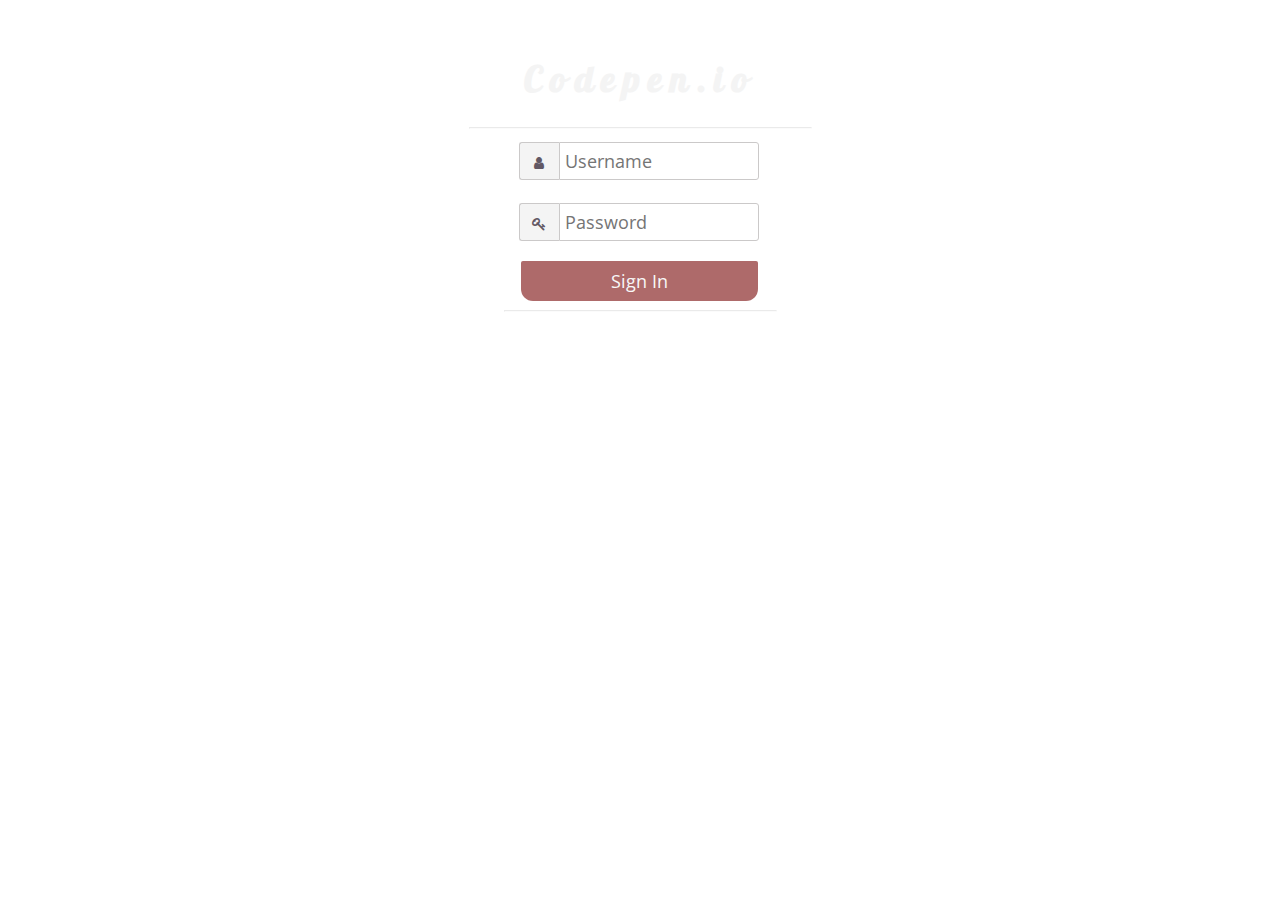
<file: login/index.html>
<!DOCTYPE html>
<html lang="en" >

<head>
  <meta charset="UTF-8">
  <title>Login form </title>
  
  
  <link rel='stylesheet' href='https://cdnjs.cloudflare.com/ajax/libs/animate.css/3.5.1/animate.min.css'>
<link rel='stylesheet' href='https://cdnjs.cloudflare.com/ajax/libs/font-awesome/4.6.3/css/font-awesome.css'>

      <link rel="stylesheet" href="css/style.css">

  
</head>

<body>

  
<div class="wrapper animated bounce">
  <h1>Codepen.io</h1>
  <hr>
  <form>
    <label id="icon" for="username"><i class="fa fa-user"></i></label>
    <input type="text" placeholder="Username" id="username">
    <label id="icon" for="password"><i class="fa fa-key"></i></label>
    <input type="password" placeholder="Password" id="password">
    <input type="submit" value="Sign In">
    <hr>
    <div class="crtacc"><a href="#">Create Account</a></div>
  </form>
</div>
  
  

    <script  src="js/index.js"></script>




</body>

</html>
</file>
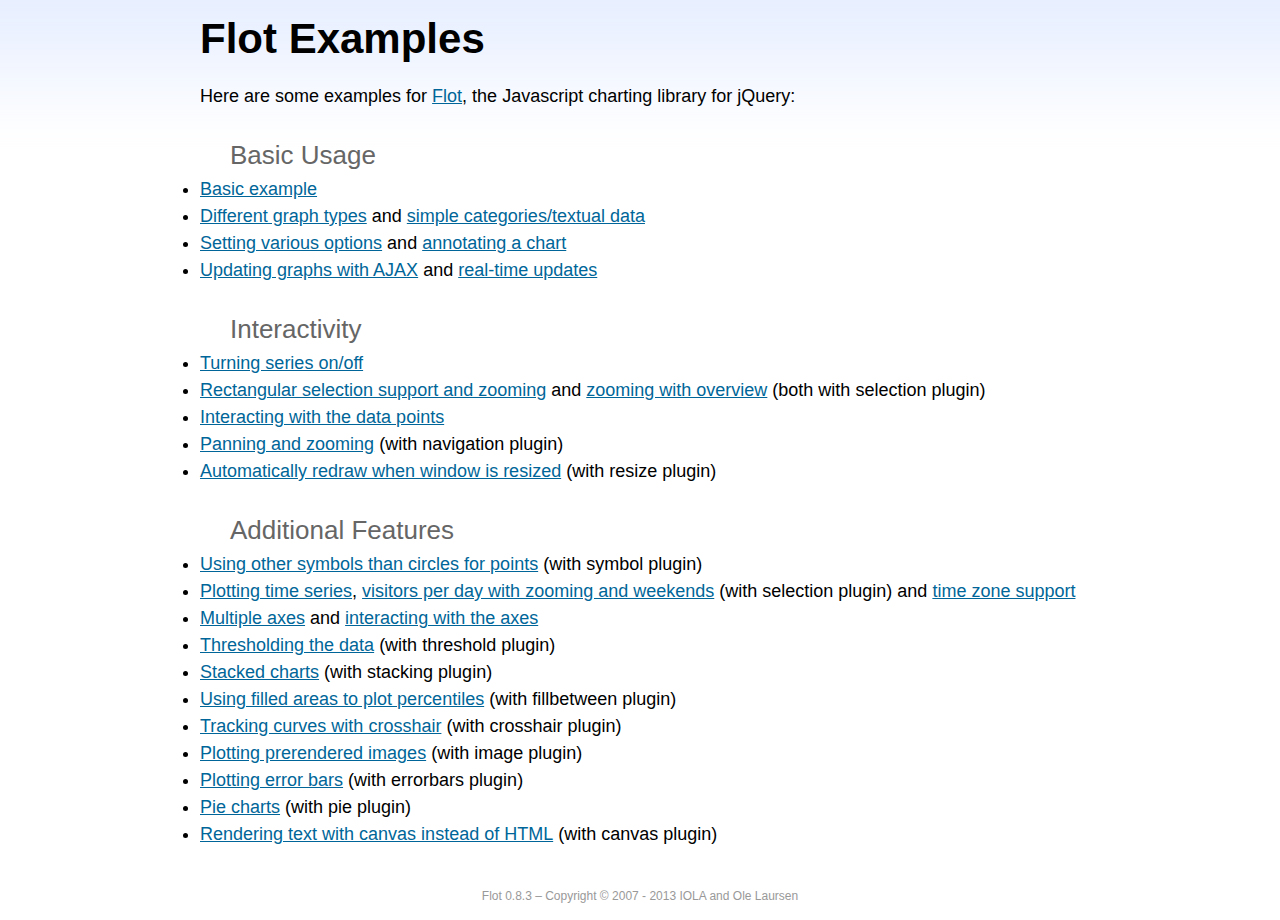
<file: assets/plugins/flot/examples/index.html>
<!DOCTYPE html PUBLIC "-//W3C//DTD HTML 4.01//EN" "http://www.w3.org/TR/html4/strict.dtd">
<html>
<head>
	<meta http-equiv="Content-Type" content="text/html; charset=utf-8">
	<title>Flot Examples</title>
	<link href="examples.css" rel="stylesheet" type="text/css">
	<style>

	h3 {
		margin-top: 30px;
		margin-bottom: 5px;
	}

	</style>
	<script language="javascript" type="text/javascript" src="../jquery.js"></script>
	<script language="javascript" type="text/javascript" src="../jquery.flot.js"></script>
	<script type="text/javascript">

	$(function() {

		// Add the Flot version string to the footer

		$("#footer").prepend("Flot " + $.plot.version + " &ndash; ");
	});

	</script>
</head>
<body>

	<div id="header">
		<h2>Flot Examples</h2>
	</div>

	<div id="content">

		<p>Here are some examples for <a href="http://www.flotcharts.org">Flot</a>, the Javascript charting library for jQuery:</p>

		<h3>Basic Usage</h3>

		<ul>
			<li><a href="basic-usage/index.html">Basic example</a></li>
			<li><a href="series-types/index.html">Different graph types</a> and <a href="categories/index.html">simple categories/textual data</a></li>
			<li><a href="basic-options/index.html">Setting various options</a> and <a href="annotating/index.html">annotating a chart</a></li>
			<li><a href="ajax/index.html">Updating graphs with AJAX</a> and <a href="realtime/index.html">real-time updates</a></li>
		</ul>

		<h3>Interactivity</h3>

		<ul>
			<li><a href="series-toggle/index.html">Turning series on/off</a></li>
			<li><a href="selection/index.html">Rectangular selection support and zooming</a> and <a href="zooming/index.html">zooming with overview</a> (both with selection plugin)</li>
			<li><a href="interacting/index.html">Interacting with the data points</a></li>
			<li><a href="navigate/index.html">Panning and zooming</a> (with navigation plugin)</li>
			<li><a href="resize/index.html">Automatically redraw when window is resized</a> (with resize plugin)</li>
		</ul>

		<h3>Additional Features</h3>

		<ul>
			<li><a href="symbols/index.html">Using other symbols than circles for points</a> (with symbol plugin)</li>
			<li><a href="axes-time/index.html">Plotting time series</a>, <a href="visitors/index.html">visitors per day with zooming and weekends</a> (with selection plugin) and <a href="axes-time-zones/index.html">time zone support</a></li>
			<li><a href="axes-multiple/index.html">Multiple axes</a> and <a href="axes-interacting/index.html">interacting with the axes</a></li>
			<li><a href="threshold/index.html">Thresholding the data</a> (with threshold plugin)</li>
			<li><a href="stacking/index.html">Stacked charts</a> (with stacking plugin)</li>
			<li><a href="percentiles/index.html">Using filled areas to plot percentiles</a> (with fillbetween plugin)</li>
			<li><a href="tracking/index.html">Tracking curves with crosshair</a> (with crosshair plugin)</li>
			<li><a href="image/index.html">Plotting prerendered images</a> (with image plugin)</li>
			<li><a href="series-errorbars/index.html">Plotting error bars</a> (with errorbars plugin)</li>
			<li><a href="series-pie/index.html">Pie charts</a> (with pie plugin)</li>
			<li><a href="canvas/index.html">Rendering text with canvas instead of HTML</a> (with canvas plugin)</li>
		</ul>

	</div>

	<div id="footer">
		Copyright &copy; 2007 - 2013 IOLA and Ole Laursen
	</div>

</body>
</html>
</file>
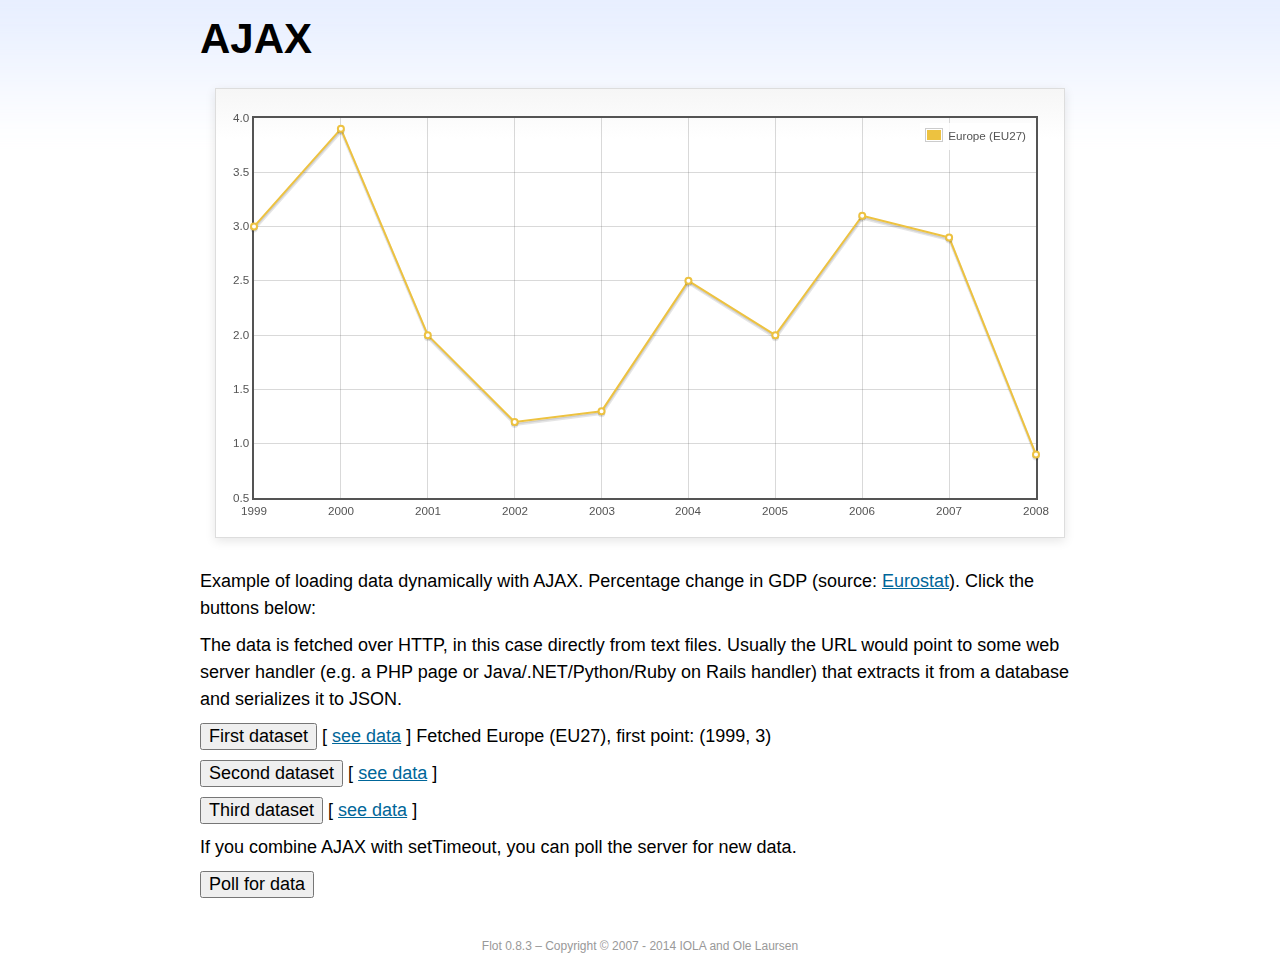
<file: assets/plugins/flot/examples/ajax/index.html>
<!DOCTYPE html PUBLIC "-//W3C//DTD HTML 4.01//EN" "http://www.w3.org/TR/html4/strict.dtd">
<html>
<head>
	<meta http-equiv="Content-Type" content="text/html; charset=utf-8">
	<title>Flot Examples: AJAX</title>
	<link href="../examples.css" rel="stylesheet" type="text/css">
	<!--[if lte IE 8]><script language="javascript" type="text/javascript" src="../../excanvas.min.js"></script><![endif]-->
	<script language="javascript" type="text/javascript" src="../../jquery.js"></script>
	<script language="javascript" type="text/javascript" src="../../jquery.flot.js"></script>
	<script type="text/javascript">

	$(function() {

		var options = {
			lines: {
				show: true
			},
			points: {
				show: true
			},
			xaxis: {
				tickDecimals: 0,
				tickSize: 1
			}
		};

		var data = [];

		$.plot("#placeholder", data, options);

		// Fetch one series, adding to what we already have

		var alreadyFetched = {};

		$("button.fetchSeries").click(function () {

			var button = $(this);

			// Find the URL in the link right next to us, then fetch the data

			var dataurl = button.siblings("a").attr("href");

			function onDataReceived(series) {

				// Extract the first coordinate pair; jQuery has parsed it, so
				// the data is now just an ordinary JavaScript object

				var firstcoordinate = "(" + series.data[0][0] + ", " + series.data[0][1] + ")";
				button.siblings("span").text("Fetched " + series.label + ", first point: " + firstcoordinate);

				// Push the new data onto our existing data array

				if (!alreadyFetched[series.label]) {
					alreadyFetched[series.label] = true;
					data.push(series);
				}

				$.plot("#placeholder", data, options);
			}

			$.ajax({
				url: dataurl,
				type: "GET",
				dataType: "json",
				success: onDataReceived
			});
		});

		// Initiate a recurring data update

		$("button.dataUpdate").click(function () {

			data = [];
			alreadyFetched = {};

			$.plot("#placeholder", data, options);

			var iteration = 0;

			function fetchData() {

				++iteration;

				function onDataReceived(series) {

					// Load all the data in one pass; if we only got partial
					// data we could merge it with what we already have.

					data = [ series ];
					$.plot("#placeholder", data, options);
				}

				// Normally we call the same URL - a script connected to a
				// database - but in this case we only have static example
				// files, so we need to modify the URL.

				$.ajax({
					url: "data-eu-gdp-growth-" + iteration + ".json",
					type: "GET",
					dataType: "json",
					success: onDataReceived
				});

				if (iteration < 5) {
					setTimeout(fetchData, 1000);
				} else {
					data = [];
					alreadyFetched = {};
				}
			}

			setTimeout(fetchData, 1000);
		});

		// Load the first series by default, so we don't have an empty plot

		$("button.fetchSeries:first").click();

		// Add the Flot version string to the footer

		$("#footer").prepend("Flot " + $.plot.version + " &ndash; ");
	});

	</script>
</head>
<body>

	<div id="header">
		<h2>AJAX</h2>
	</div>

	<div id="content">

		<div class="demo-container">
			<div id="placeholder" class="demo-placeholder"></div>
		</div>

		<p>Example of loading data dynamically with AJAX. Percentage change in GDP (source: <a href="http://epp.eurostat.ec.europa.eu/tgm/table.do?tab=table&init=1&plugin=1&language=en&pcode=tsieb020">Eurostat</a>). Click the buttons below:</p>

		<p>The data is fetched over HTTP, in this case directly from text files. Usually the URL would point to some web server handler (e.g. a PHP page or Java/.NET/Python/Ruby on Rails handler) that extracts it from a database and serializes it to JSON.</p>

		<p>
			<button class="fetchSeries">First dataset</button>
			[ <a href="data-eu-gdp-growth.json">see data</a> ]
			<span></span>
		</p>

		<p>
			<button class="fetchSeries">Second dataset</button>
			[ <a href="data-japan-gdp-growth.json">see data</a> ]
			<span></span>
		</p>

		<p>
			<button class="fetchSeries">Third dataset</button>
			[ <a href="data-usa-gdp-growth.json">see data</a> ]
			<span></span>
		</p>

		<p>If you combine AJAX with setTimeout, you can poll the server for new data.</p>

		<p>
			<button class="dataUpdate">Poll for data</button>
		</p>

	</div>

	<div id="footer">
		Copyright &copy; 2007 - 2014 IOLA and Ole Laursen
	</div>

</body>
</html>
</file>
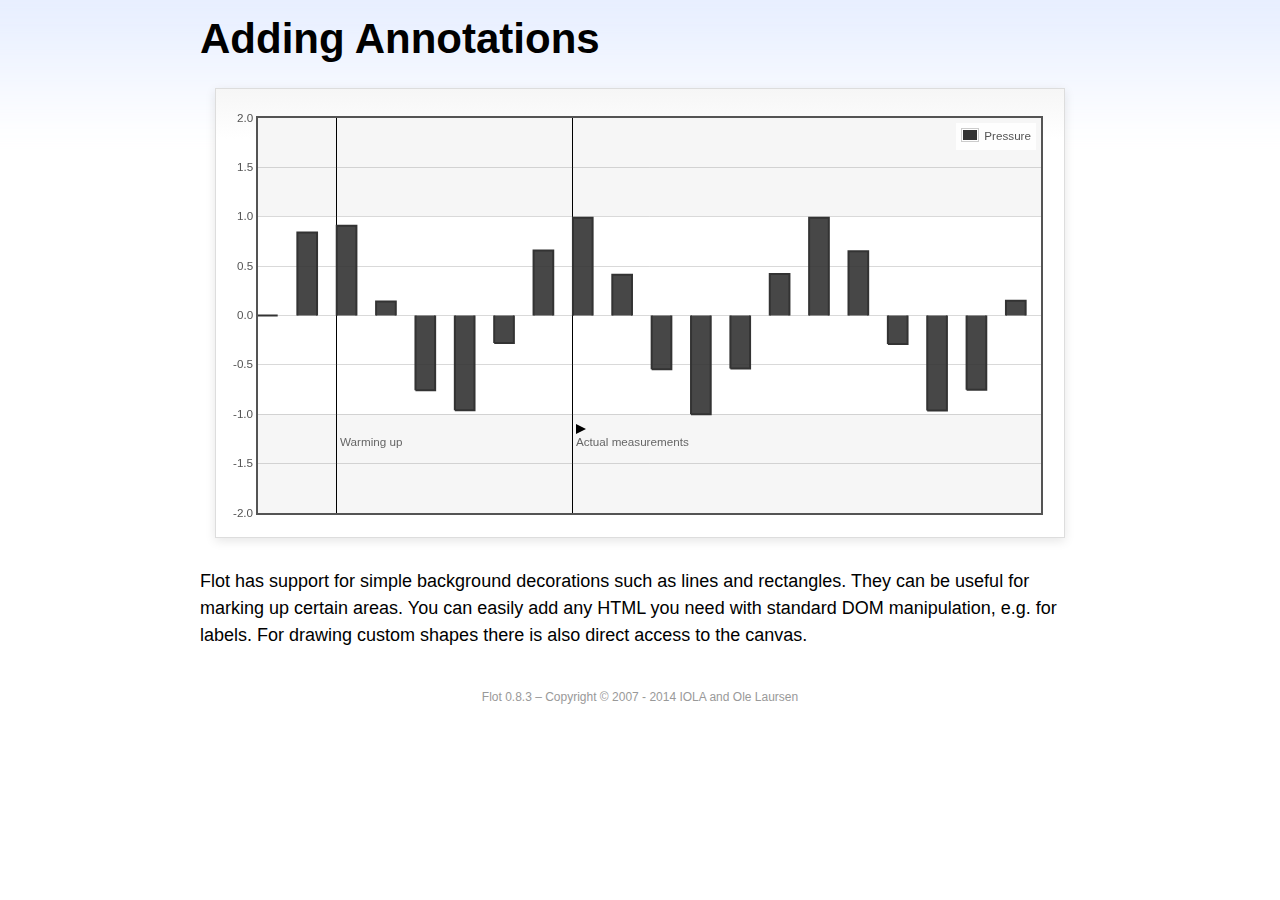
<file: assets/plugins/flot/examples/annotating/index.html>
<!DOCTYPE html PUBLIC "-//W3C//DTD HTML 4.01//EN" "http://www.w3.org/TR/html4/strict.dtd">
<html>
<head>
	<meta http-equiv="Content-Type" content="text/html; charset=utf-8">
	<title>Flot Examples: Adding Annotations</title>
	<link href="../examples.css" rel="stylesheet" type="text/css">
	<!--[if lte IE 8]><script language="javascript" type="text/javascript" src="../../excanvas.min.js"></script><![endif]-->
	<script language="javascript" type="text/javascript" src="../../jquery.js"></script>
	<script language="javascript" type="text/javascript" src="../../jquery.flot.js"></script>
	<script type="text/javascript">

	$(function() {

		var d1 = [];
		for (var i = 0; i < 20; ++i) {
			d1.push([i, Math.sin(i)]);
		}

		var data = [{ data: d1, label: "Pressure", color: "#333" }];

		var markings = [
			{ color: "#f6f6f6", yaxis: { from: 1 } },
			{ color: "#f6f6f6", yaxis: { to: -1 } },
			{ color: "#000", lineWidth: 1, xaxis: { from: 2, to: 2 } },
			{ color: "#000", lineWidth: 1, xaxis: { from: 8, to: 8 } }
		];

		var placeholder = $("#placeholder");

		var plot = $.plot(placeholder, data, {
			bars: { show: true, barWidth: 0.5, fill: 0.9 },
			xaxis: { ticks: [], autoscaleMargin: 0.02 },
			yaxis: { min: -2, max: 2 },
			grid: { markings: markings }
		});

		var o = plot.pointOffset({ x: 2, y: -1.2});

		// Append it to the placeholder that Flot already uses for positioning

		placeholder.append("<div style='position:absolute;left:" + (o.left + 4) + "px;top:" + o.top + "px;color:#666;font-size:smaller'>Warming up</div>");

		o = plot.pointOffset({ x: 8, y: -1.2});
		placeholder.append("<div style='position:absolute;left:" + (o.left + 4) + "px;top:" + o.top + "px;color:#666;font-size:smaller'>Actual measurements</div>");

		// Draw a little arrow on top of the last label to demonstrate canvas
		// drawing

		var ctx = plot.getCanvas().getContext("2d");
		ctx.beginPath();
		o.left += 4;
		ctx.moveTo(o.left, o.top);
		ctx.lineTo(o.left, o.top - 10);
		ctx.lineTo(o.left + 10, o.top - 5);
		ctx.lineTo(o.left, o.top);
		ctx.fillStyle = "#000";
		ctx.fill();

		// Add the Flot version string to the footer

		$("#footer").prepend("Flot " + $.plot.version + " &ndash; ");
	});

	</script>
</head>
<body>

	<div id="header">
		<h2>Adding Annotations</h2>
	</div>

	<div id="content">

		<div class="demo-container">
			<div id="placeholder" class="demo-placeholder"></div>
		</div>

		<p>Flot has support for simple background decorations such as lines and rectangles. They can be useful for marking up certain areas. You can easily add any HTML you need with standard DOM manipulation, e.g. for labels. For drawing custom shapes there is also direct access to the canvas.</p>

	</div>

	<div id="footer">
		Copyright &copy; 2007 - 2014 IOLA and Ole Laursen
	</div>

</body>
</html>
</file>
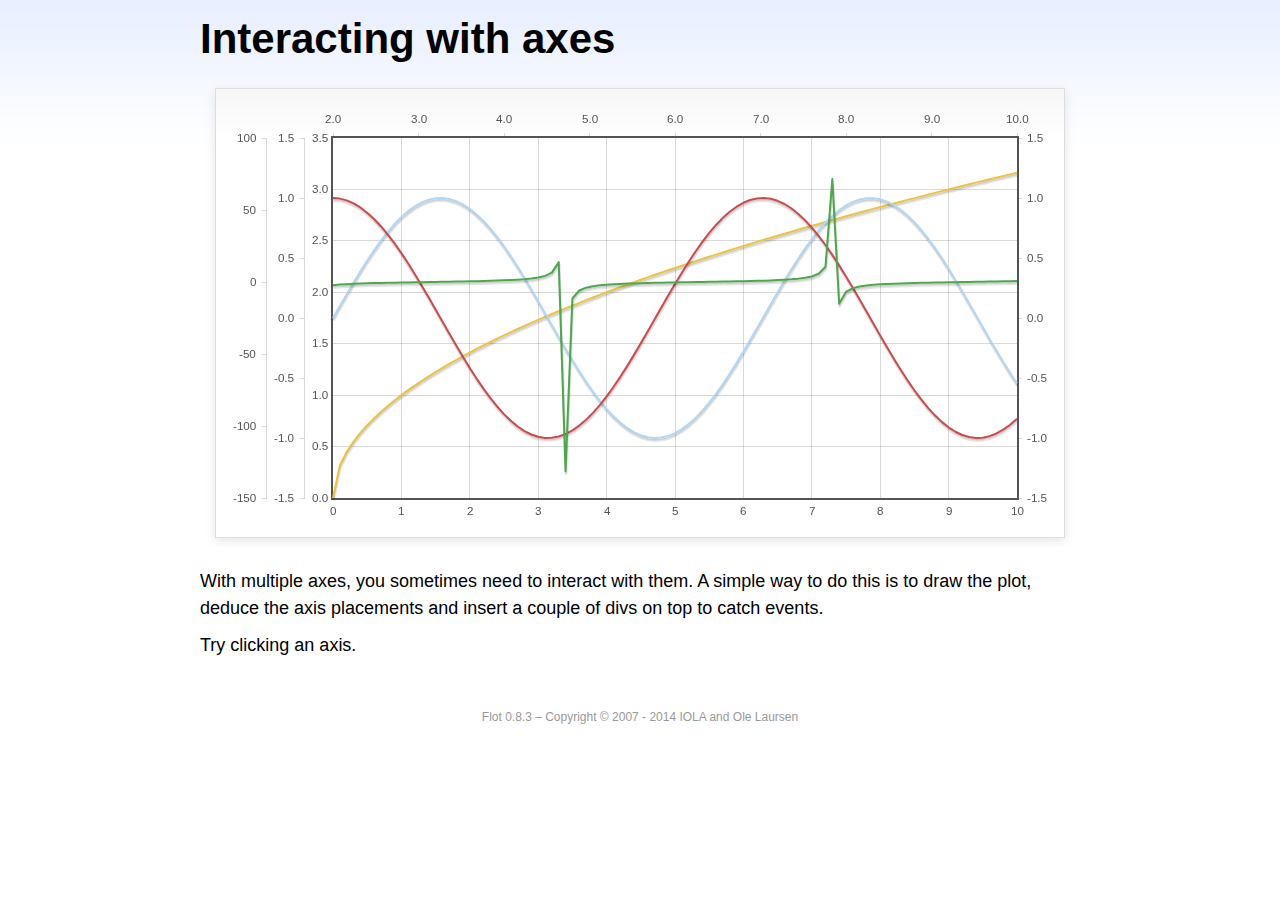
<file: assets/plugins/flot/examples/axes-interacting/index.html>
<!DOCTYPE html PUBLIC "-//W3C//DTD HTML 4.01//EN" "http://www.w3.org/TR/html4/strict.dtd">
<html>
<head>
	<meta http-equiv="Content-Type" content="text/html; charset=utf-8">
	<title>Flot Examples: Interacting with axes</title>
	<link href="../examples.css" rel="stylesheet" type="text/css">
	<!--[if lte IE 8]><script language="javascript" type="text/javascript" src="../../excanvas.min.js"></script><![endif]-->
	<script language="javascript" type="text/javascript" src="../../jquery.js"></script>
	<script language="javascript" type="text/javascript" src="../../jquery.flot.js"></script>
	<script type="text/javascript">

	$(function() {

		function generate(start, end, fn) {
			var res = [];
			for (var i = 0; i <= 100; ++i) {
				var x = start + i / 100 * (end - start);
				res.push([x, fn(x)]);
			}
			return res;
		}

		var data = [
			{ data: generate(0, 10, function (x) { return Math.sqrt(x);}), xaxis: 1, yaxis:1 },
			{ data: generate(0, 10, function (x) { return Math.sin(x);}), xaxis: 1, yaxis:2 },
			{ data: generate(0, 10, function (x) { return Math.cos(x);}), xaxis: 1, yaxis:3 },
			{ data: generate(2, 10, function (x) { return Math.tan(x);}), xaxis: 2, yaxis: 4 }
		];

		var plot = $.plot("#placeholder", data, {
			xaxes: [
				{ position: 'bottom' },
				{ position: 'top'}
			],
			yaxes: [
				{ position: 'left' },
				{ position: 'left' },
				{ position: 'right' },
				{ position: 'left' }
			]
		});

		// Create a div for each axis

		$.each(plot.getAxes(), function (i, axis) {
			if (!axis.show)
				return;

			var box = axis.box;

			$("<div class='axisTarget' style='position:absolute; left:" + box.left + "px; top:" + box.top + "px; width:" + box.width +  "px; height:" + box.height + "px'></div>")
				.data("axis.direction", axis.direction)
				.data("axis.n", axis.n)
				.css({ backgroundColor: "#f00", opacity: 0, cursor: "pointer" })
				.appendTo(plot.getPlaceholder())
				.hover(
					function () { $(this).css({ opacity: 0.10 }) },
					function () { $(this).css({ opacity: 0 }) }
				)
				.click(function () {
					$("#click").text("You clicked the " + axis.direction + axis.n + "axis!")
				});
		});

		// Add the Flot version string to the footer

		$("#footer").prepend("Flot " + $.plot.version + " &ndash; ");
	});

	</script>
</head>
<body>

	<div id="header">
		<h2>Interacting with axes</h2>
	</div>

	<div id="content">

		<div class="demo-container">
			<div id="placeholder" class="demo-placeholder"></div>
		</div>

		<p>With multiple axes, you sometimes need to interact with them. A simple way to do this is to draw the plot, deduce the axis placements and insert a couple of divs on top to catch events.</p>

		<p>Try clicking an axis.</p>

		<p id="click"></p>

	</div>

	<div id="footer">
		Copyright &copy; 2007 - 2014 IOLA and Ole Laursen
	</div>

</body>
</html>
</file>
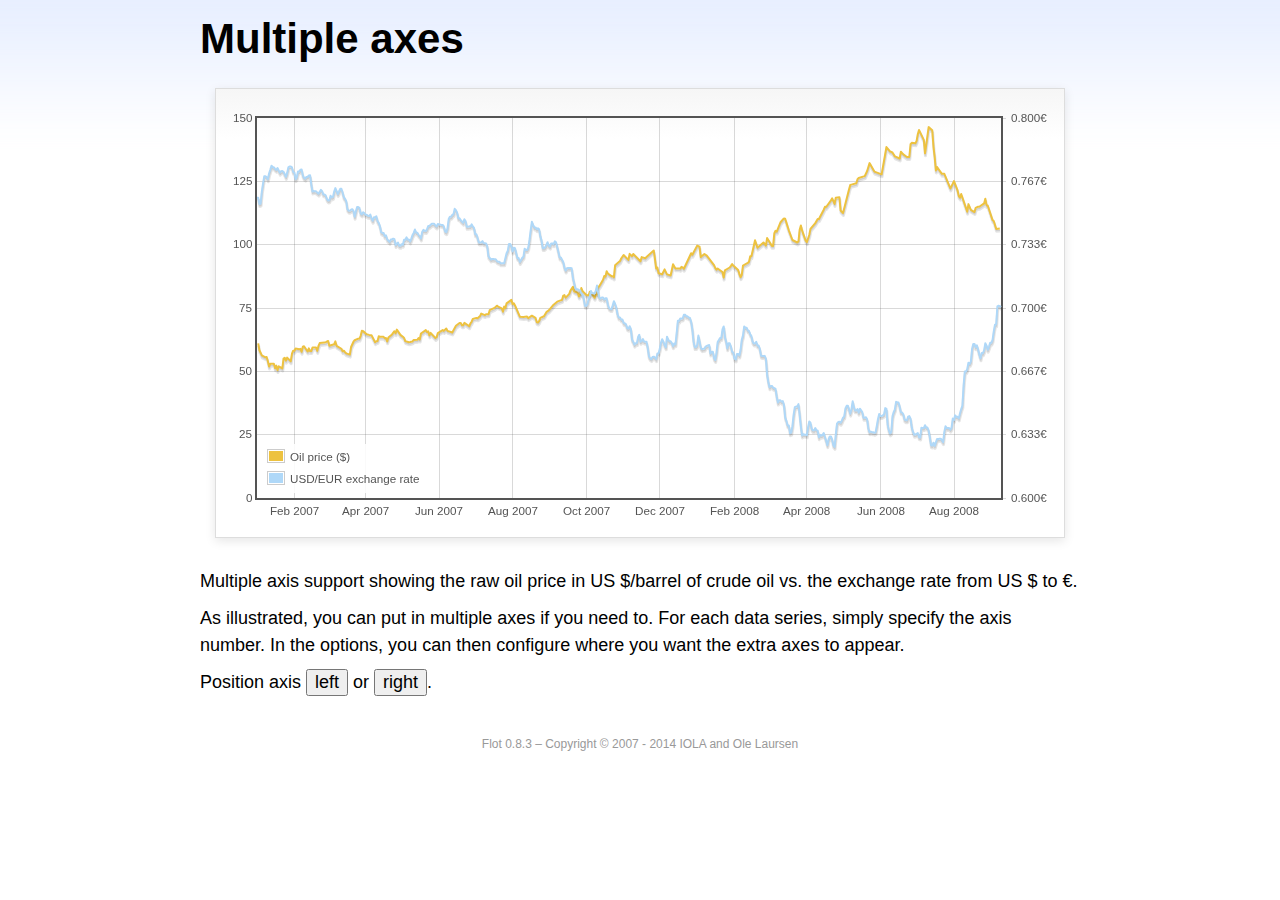
<file: assets/plugins/flot/examples/axes-multiple/index.html>
<!DOCTYPE html PUBLIC "-//W3C//DTD HTML 4.01//EN" "http://www.w3.org/TR/html4/strict.dtd">
<html>
<head>
	<meta http-equiv="Content-Type" content="text/html; charset=utf-8">
	<title>Flot Examples: Multiple Axes</title>
	<link href="../examples.css" rel="stylesheet" type="text/css">
	<!--[if lte IE 8]><script language="javascript" type="text/javascript" src="../../excanvas.min.js"></script><![endif]-->
	<script language="javascript" type="text/javascript" src="../../jquery.js"></script>
	<script language="javascript" type="text/javascript" src="../../jquery.flot.js"></script>
	<script language="javascript" type="text/javascript" src="../../jquery.flot.time.js"></script>
	<script type="text/javascript">

	$(function() {

		var oilprices = [[1167692400000,61.05], [1167778800000,58.32], [1167865200000,57.35], [1167951600000,56.31], [1168210800000,55.55], [1168297200000,55.64], [1168383600000,54.02], [1168470000000,51.88], [1168556400000,52.99], [1168815600000,52.99], [1168902000000,51.21], [1168988400000,52.24], [1169074800000,50.48], [1169161200000,51.99], [1169420400000,51.13], [1169506800000,55.04], [1169593200000,55.37], [1169679600000,54.23], [1169766000000,55.42], [1170025200000,54.01], [1170111600000,56.97], [1170198000000,58.14], [1170284400000,58.14], [1170370800000,59.02], [1170630000000,58.74], [1170716400000,58.88], [1170802800000,57.71], [1170889200000,59.71], [1170975600000,59.89], [1171234800000,57.81], [1171321200000,59.06], [1171407600000,58.00], [1171494000000,57.99], [1171580400000,59.39], [1171839600000,59.39], [1171926000000,58.07], [1172012400000,60.07], [1172098800000,61.14], [1172444400000,61.39], [1172530800000,61.46], [1172617200000,61.79], [1172703600000,62.00], [1172790000000,60.07], [1173135600000,60.69], [1173222000000,61.82], [1173308400000,60.05], [1173654000000,58.91], [1173740400000,57.93], [1173826800000,58.16], [1173913200000,57.55], [1173999600000,57.11], [1174258800000,56.59], [1174345200000,59.61], [1174518000000,61.69], [1174604400000,62.28], [1174860000000,62.91], [1174946400000,62.93], [1175032800000,64.03], [1175119200000,66.03], [1175205600000,65.87], [1175464800000,64.64], [1175637600000,64.38], [1175724000000,64.28], [1175810400000,64.28], [1176069600000,61.51], [1176156000000,61.89], [1176242400000,62.01], [1176328800000,63.85], [1176415200000,63.63], [1176674400000,63.61], [1176760800000,63.10], [1176847200000,63.13], [1176933600000,61.83], [1177020000000,63.38], [1177279200000,64.58], [1177452000000,65.84], [1177538400000,65.06], [1177624800000,66.46], [1177884000000,64.40], [1178056800000,63.68], [1178143200000,63.19], [1178229600000,61.93], [1178488800000,61.47], [1178575200000,61.55], [1178748000000,61.81], [1178834400000,62.37], [1179093600000,62.46], [1179180000000,63.17], [1179266400000,62.55], [1179352800000,64.94], [1179698400000,66.27], [1179784800000,65.50], [1179871200000,65.77], [1179957600000,64.18], [1180044000000,65.20], [1180389600000,63.15], [1180476000000,63.49], [1180562400000,65.08], [1180908000000,66.30], [1180994400000,65.96], [1181167200000,66.93], [1181253600000,65.98], [1181599200000,65.35], [1181685600000,66.26], [1181858400000,68.00], [1182117600000,69.09], [1182204000000,69.10], [1182290400000,68.19], [1182376800000,68.19], [1182463200000,69.14], [1182722400000,68.19], [1182808800000,67.77], [1182895200000,68.97], [1182981600000,69.57], [1183068000000,70.68], [1183327200000,71.09], [1183413600000,70.92], [1183586400000,71.81], [1183672800000,72.81], [1183932000000,72.19], [1184018400000,72.56], [1184191200000,72.50], [1184277600000,74.15], [1184623200000,75.05], [1184796000000,75.92], [1184882400000,75.57], [1185141600000,74.89], [1185228000000,73.56], [1185314400000,75.57], [1185400800000,74.95], [1185487200000,76.83], [1185832800000,78.21], [1185919200000,76.53], [1186005600000,76.86], [1186092000000,76.00], [1186437600000,71.59], [1186696800000,71.47], [1186956000000,71.62], [1187042400000,71.00], [1187301600000,71.98], [1187560800000,71.12], [1187647200000,69.47], [1187733600000,69.26], [1187820000000,69.83], [1187906400000,71.09], [1188165600000,71.73], [1188338400000,73.36], [1188511200000,74.04], [1188856800000,76.30], [1189116000000,77.49], [1189461600000,78.23], [1189548000000,79.91], [1189634400000,80.09], [1189720800000,79.10], [1189980000000,80.57], [1190066400000,81.93], [1190239200000,83.32], [1190325600000,81.62], [1190584800000,80.95], [1190671200000,79.53], [1190757600000,80.30], [1190844000000,82.88], [1190930400000,81.66], [1191189600000,80.24], [1191276000000,80.05], [1191362400000,79.94], [1191448800000,81.44], [1191535200000,81.22], [1191794400000,79.02], [1191880800000,80.26], [1191967200000,80.30], [1192053600000,83.08], [1192140000000,83.69], [1192399200000,86.13], [1192485600000,87.61], [1192572000000,87.40], [1192658400000,89.47], [1192744800000,88.60], [1193004000000,87.56], [1193090400000,87.56], [1193176800000,87.10], [1193263200000,91.86], [1193612400000,93.53], [1193698800000,94.53], [1193871600000,95.93], [1194217200000,93.98], [1194303600000,96.37], [1194476400000,95.46], [1194562800000,96.32], [1195081200000,93.43], [1195167600000,95.10], [1195426800000,94.64], [1195513200000,95.10], [1196031600000,97.70], [1196118000000,94.42], [1196204400000,90.62], [1196290800000,91.01], [1196377200000,88.71], [1196636400000,88.32], [1196809200000,90.23], [1196982000000,88.28], [1197241200000,87.86], [1197327600000,90.02], [1197414000000,92.25], [1197586800000,90.63], [1197846000000,90.63], [1197932400000,90.49], [1198018800000,91.24], [1198105200000,91.06], [1198191600000,90.49], [1198710000000,96.62], [1198796400000,96.00], [1199142000000,99.62], [1199314800000,99.18], [1199401200000,95.09], [1199660400000,96.33], [1199833200000,95.67], [1200351600000,91.90], [1200438000000,90.84], [1200524400000,90.13], [1200610800000,90.57], [1200956400000,89.21], [1201042800000,86.99], [1201129200000,89.85], [1201474800000,90.99], [1201561200000,91.64], [1201647600000,92.33], [1201734000000,91.75], [1202079600000,90.02], [1202166000000,88.41], [1202252400000,87.14], [1202338800000,88.11], [1202425200000,91.77], [1202770800000,92.78], [1202857200000,93.27], [1202943600000,95.46], [1203030000000,95.46], [1203289200000,101.74], [1203462000000,98.81], [1203894000000,100.88], [1204066800000,99.64], [1204153200000,102.59], [1204239600000,101.84], [1204498800000,99.52], [1204585200000,99.52], [1204671600000,104.52], [1204758000000,105.47], [1204844400000,105.15], [1205103600000,108.75], [1205276400000,109.92], [1205362800000,110.33], [1205449200000,110.21], [1205708400000,105.68], [1205967600000,101.84], [1206313200000,100.86], [1206399600000,101.22], [1206486000000,105.90], [1206572400000,107.58], [1206658800000,105.62], [1206914400000,101.58], [1207000800000,100.98], [1207173600000,103.83], [1207260000000,106.23], [1207605600000,108.50], [1207778400000,110.11], [1207864800000,110.14], [1208210400000,113.79], [1208296800000,114.93], [1208383200000,114.86], [1208728800000,117.48], [1208815200000,118.30], [1208988000000,116.06], [1209074400000,118.52], [1209333600000,118.75], [1209420000000,113.46], [1209592800000,112.52], [1210024800000,121.84], [1210111200000,123.53], [1210197600000,123.69], [1210543200000,124.23], [1210629600000,125.80], [1210716000000,126.29], [1211148000000,127.05], [1211320800000,129.07], [1211493600000,132.19], [1211839200000,128.85], [1212357600000,127.76], [1212703200000,138.54], [1212962400000,136.80], [1213135200000,136.38], [1213308000000,134.86], [1213653600000,134.01], [1213740000000,136.68], [1213912800000,135.65], [1214172000000,134.62], [1214258400000,134.62], [1214344800000,134.62], [1214431200000,139.64], [1214517600000,140.21], [1214776800000,140.00], [1214863200000,140.97], [1214949600000,143.57], [1215036000000,145.29], [1215381600000,141.37], [1215468000000,136.04], [1215727200000,146.40], [1215986400000,145.18], [1216072800000,138.74], [1216159200000,134.60], [1216245600000,129.29], [1216332000000,130.65], [1216677600000,127.95], [1216850400000,127.95], [1217282400000,122.19], [1217455200000,124.08], [1217541600000,125.10], [1217800800000,121.41], [1217887200000,119.17], [1217973600000,118.58], [1218060000000,120.02], [1218405600000,114.45], [1218492000000,113.01], [1218578400000,116.00], [1218751200000,113.77], [1219010400000,112.87], [1219096800000,114.53], [1219269600000,114.98], [1219356000000,114.98], [1219701600000,116.27], [1219788000000,118.15], [1219874400000,115.59], [1219960800000,115.46], [1220306400000,109.71], [1220392800000,109.35], [1220565600000,106.23], [1220824800000,106.34]];

		var exchangerates = [[1167606000000,0.7580], [1167692400000,0.7580], [1167778800000,0.75470], [1167865200000,0.75490], [1167951600000,0.76130], [1168038000000,0.76550], [1168124400000,0.76930], [1168210800000,0.76940], [1168297200000,0.76880], [1168383600000,0.76780], [1168470000000,0.77080], [1168556400000,0.77270], [1168642800000,0.77490], [1168729200000,0.77410], [1168815600000,0.77410], [1168902000000,0.77320], [1168988400000,0.77270], [1169074800000,0.77370], [1169161200000,0.77240], [1169247600000,0.77120], [1169334000000,0.7720], [1169420400000,0.77210], [1169506800000,0.77170], [1169593200000,0.77040], [1169679600000,0.7690], [1169766000000,0.77110], [1169852400000,0.7740], [1169938800000,0.77450], [1170025200000,0.77450], [1170111600000,0.7740], [1170198000000,0.77160], [1170284400000,0.77130], [1170370800000,0.76780], [1170457200000,0.76880], [1170543600000,0.77180], [1170630000000,0.77180], [1170716400000,0.77280], [1170802800000,0.77290], [1170889200000,0.76980], [1170975600000,0.76850], [1171062000000,0.76810], [1171148400000,0.7690], [1171234800000,0.7690], [1171321200000,0.76980], [1171407600000,0.76990], [1171494000000,0.76510], [1171580400000,0.76130], [1171666800000,0.76160], [1171753200000,0.76140], [1171839600000,0.76140], [1171926000000,0.76070], [1172012400000,0.76020], [1172098800000,0.76110], [1172185200000,0.76220], [1172271600000,0.76150], [1172358000000,0.75980], [1172444400000,0.75980], [1172530800000,0.75920], [1172617200000,0.75730], [1172703600000,0.75660], [1172790000000,0.75670], [1172876400000,0.75910], [1172962800000,0.75820], [1173049200000,0.75850], [1173135600000,0.76130], [1173222000000,0.76310], [1173308400000,0.76150], [1173394800000,0.760], [1173481200000,0.76130], [1173567600000,0.76270], [1173654000000,0.76270], [1173740400000,0.76080], [1173826800000,0.75830], [1173913200000,0.75750], [1173999600000,0.75620], [1174086000000,0.7520], [1174172400000,0.75120], [1174258800000,0.75120], [1174345200000,0.75170], [1174431600000,0.7520], [1174518000000,0.75110], [1174604400000,0.7480], [1174690800000,0.75090], [1174777200000,0.75310], [1174860000000,0.75310], [1174946400000,0.75270], [1175032800000,0.74980], [1175119200000,0.74930], [1175205600000,0.75040], [1175292000000,0.750], [1175378400000,0.74910], [1175464800000,0.74910], [1175551200000,0.74850], [1175637600000,0.74840], [1175724000000,0.74920], [1175810400000,0.74710], [1175896800000,0.74590], [1175983200000,0.74770], [1176069600000,0.74770], [1176156000000,0.74830], [1176242400000,0.74580], [1176328800000,0.74480], [1176415200000,0.7430], [1176501600000,0.73990], [1176588000000,0.73950], [1176674400000,0.73950], [1176760800000,0.73780], [1176847200000,0.73820], [1176933600000,0.73620], [1177020000000,0.73550], [1177106400000,0.73480], [1177192800000,0.73610], [1177279200000,0.73610], [1177365600000,0.73650], [1177452000000,0.73620], [1177538400000,0.73310], [1177624800000,0.73390], [1177711200000,0.73440], [1177797600000,0.73270], [1177884000000,0.73270], [1177970400000,0.73360], [1178056800000,0.73330], [1178143200000,0.73590], [1178229600000,0.73590], [1178316000000,0.73720], [1178402400000,0.7360], [1178488800000,0.7360], [1178575200000,0.7350], [1178661600000,0.73650], [1178748000000,0.73840], [1178834400000,0.73950], [1178920800000,0.74130], [1179007200000,0.73970], [1179093600000,0.73960], [1179180000000,0.73850], [1179266400000,0.73780], [1179352800000,0.73660], [1179439200000,0.740], [1179525600000,0.74110], [1179612000000,0.74060], [1179698400000,0.74050], [1179784800000,0.74140], [1179871200000,0.74310], [1179957600000,0.74310], [1180044000000,0.74380], [1180130400000,0.74430], [1180216800000,0.74430], [1180303200000,0.74430], [1180389600000,0.74340], [1180476000000,0.74290], [1180562400000,0.74420], [1180648800000,0.7440], [1180735200000,0.74390], [1180821600000,0.74370], [1180908000000,0.74370], [1180994400000,0.74290], [1181080800000,0.74030], [1181167200000,0.73990], [1181253600000,0.74180], [1181340000000,0.74680], [1181426400000,0.7480], [1181512800000,0.7480], [1181599200000,0.7490], [1181685600000,0.74940], [1181772000000,0.75220], [1181858400000,0.75150], [1181944800000,0.75020], [1182031200000,0.74720], [1182117600000,0.74720], [1182204000000,0.74620], [1182290400000,0.74550], [1182376800000,0.74490], [1182463200000,0.74670], [1182549600000,0.74580], [1182636000000,0.74270], [1182722400000,0.74270], [1182808800000,0.7430], [1182895200000,0.74290], [1182981600000,0.7440], [1183068000000,0.7430], [1183154400000,0.74220], [1183240800000,0.73880], [1183327200000,0.73880], [1183413600000,0.73690], [1183500000000,0.73450], [1183586400000,0.73450], [1183672800000,0.73450], [1183759200000,0.73520], [1183845600000,0.73410], [1183932000000,0.73410], [1184018400000,0.7340], [1184104800000,0.73240], [1184191200000,0.72720], [1184277600000,0.72640], [1184364000000,0.72550], [1184450400000,0.72580], [1184536800000,0.72580], [1184623200000,0.72560], [1184709600000,0.72570], [1184796000000,0.72470], [1184882400000,0.72430], [1184968800000,0.72440], [1185055200000,0.72350], [1185141600000,0.72350], [1185228000000,0.72350], [1185314400000,0.72350], [1185400800000,0.72620], [1185487200000,0.72880], [1185573600000,0.73010], [1185660000000,0.73370], [1185746400000,0.73370], [1185832800000,0.73240], [1185919200000,0.72970], [1186005600000,0.73170], [1186092000000,0.73150], [1186178400000,0.72880], [1186264800000,0.72630], [1186351200000,0.72630], [1186437600000,0.72420], [1186524000000,0.72530], [1186610400000,0.72640], [1186696800000,0.7270], [1186783200000,0.73120], [1186869600000,0.73050], [1186956000000,0.73050], [1187042400000,0.73180], [1187128800000,0.73580], [1187215200000,0.74090], [1187301600000,0.74540], [1187388000000,0.74370], [1187474400000,0.74240], [1187560800000,0.74240], [1187647200000,0.74150], [1187733600000,0.74190], [1187820000000,0.74140], [1187906400000,0.73770], [1187992800000,0.73550], [1188079200000,0.73150], [1188165600000,0.73150], [1188252000000,0.7320], [1188338400000,0.73320], [1188424800000,0.73460], [1188511200000,0.73280], [1188597600000,0.73230], [1188684000000,0.7340], [1188770400000,0.7340], [1188856800000,0.73360], [1188943200000,0.73510], [1189029600000,0.73460], [1189116000000,0.73210], [1189202400000,0.72940], [1189288800000,0.72660], [1189375200000,0.72660], [1189461600000,0.72540], [1189548000000,0.72420], [1189634400000,0.72130], [1189720800000,0.71970], [1189807200000,0.72090], [1189893600000,0.7210], [1189980000000,0.7210], [1190066400000,0.7210], [1190152800000,0.72090], [1190239200000,0.71590], [1190325600000,0.71330], [1190412000000,0.71050], [1190498400000,0.70990], [1190584800000,0.70990], [1190671200000,0.70930], [1190757600000,0.70930], [1190844000000,0.70760], [1190930400000,0.7070], [1191016800000,0.70490], [1191103200000,0.70120], [1191189600000,0.70110], [1191276000000,0.70190], [1191362400000,0.70460], [1191448800000,0.70630], [1191535200000,0.70890], [1191621600000,0.70770], [1191708000000,0.70770], [1191794400000,0.70770], [1191880800000,0.70910], [1191967200000,0.71180], [1192053600000,0.70790], [1192140000000,0.70530], [1192226400000,0.7050], [1192312800000,0.70550], [1192399200000,0.70550], [1192485600000,0.70450], [1192572000000,0.70510], [1192658400000,0.70510], [1192744800000,0.70170], [1192831200000,0.70], [1192917600000,0.69950], [1193004000000,0.69940], [1193090400000,0.70140], [1193176800000,0.70360], [1193263200000,0.70210], [1193349600000,0.70020], [1193436000000,0.69670], [1193522400000,0.6950], [1193612400000,0.6950], [1193698800000,0.69390], [1193785200000,0.6940], [1193871600000,0.69220], [1193958000000,0.69190], [1194044400000,0.69140], [1194130800000,0.68940], [1194217200000,0.68910], [1194303600000,0.69040], [1194390000000,0.6890], [1194476400000,0.68340], [1194562800000,0.68230], [1194649200000,0.68070], [1194735600000,0.68150], [1194822000000,0.68150], [1194908400000,0.68470], [1194994800000,0.68590], [1195081200000,0.68220], [1195167600000,0.68270], [1195254000000,0.68370], [1195340400000,0.68230], [1195426800000,0.68220], [1195513200000,0.68220], [1195599600000,0.67920], [1195686000000,0.67460], [1195772400000,0.67350], [1195858800000,0.67310], [1195945200000,0.67420], [1196031600000,0.67440], [1196118000000,0.67390], [1196204400000,0.67310], [1196290800000,0.67610], [1196377200000,0.67610], [1196463600000,0.67850], [1196550000000,0.68180], [1196636400000,0.68360], [1196722800000,0.68230], [1196809200000,0.68050], [1196895600000,0.67930], [1196982000000,0.68490], [1197068400000,0.68330], [1197154800000,0.68250], [1197241200000,0.68250], [1197327600000,0.68160], [1197414000000,0.67990], [1197500400000,0.68130], [1197586800000,0.68090], [1197673200000,0.68680], [1197759600000,0.69330], [1197846000000,0.69330], [1197932400000,0.69450], [1198018800000,0.69440], [1198105200000,0.69460], [1198191600000,0.69640], [1198278000000,0.69650], [1198364400000,0.69560], [1198450800000,0.69560], [1198537200000,0.6950], [1198623600000,0.69480], [1198710000000,0.69280], [1198796400000,0.68870], [1198882800000,0.68240], [1198969200000,0.67940], [1199055600000,0.67940], [1199142000000,0.68030], [1199228400000,0.68550], [1199314800000,0.68240], [1199401200000,0.67910], [1199487600000,0.67830], [1199574000000,0.67850], [1199660400000,0.67850], [1199746800000,0.67970], [1199833200000,0.680], [1199919600000,0.68030], [1200006000000,0.68050], [1200092400000,0.6760], [1200178800000,0.6770], [1200265200000,0.6770], [1200351600000,0.67360], [1200438000000,0.67260], [1200524400000,0.67640], [1200610800000,0.68210], [1200697200000,0.68310], [1200783600000,0.68420], [1200870000000,0.68420], [1200956400000,0.68870], [1201042800000,0.69030], [1201129200000,0.68480], [1201215600000,0.68240], [1201302000000,0.67880], [1201388400000,0.68140], [1201474800000,0.68140], [1201561200000,0.67970], [1201647600000,0.67690], [1201734000000,0.67650], [1201820400000,0.67330], [1201906800000,0.67290], [1201993200000,0.67580], [1202079600000,0.67580], [1202166000000,0.6750], [1202252400000,0.6780], [1202338800000,0.68330], [1202425200000,0.68560], [1202511600000,0.69030], [1202598000000,0.68960], [1202684400000,0.68960], [1202770800000,0.68820], [1202857200000,0.68790], [1202943600000,0.68620], [1203030000000,0.68520], [1203116400000,0.68230], [1203202800000,0.68130], [1203289200000,0.68130], [1203375600000,0.68220], [1203462000000,0.68020], [1203548400000,0.68020], [1203634800000,0.67840], [1203721200000,0.67480], [1203807600000,0.67470], [1203894000000,0.67470], [1203980400000,0.67480], [1204066800000,0.67330], [1204153200000,0.6650], [1204239600000,0.66110], [1204326000000,0.65830], [1204412400000,0.6590], [1204498800000,0.6590], [1204585200000,0.65810], [1204671600000,0.65780], [1204758000000,0.65740], [1204844400000,0.65320], [1204930800000,0.65020], [1205017200000,0.65140], [1205103600000,0.65140], [1205190000000,0.65070], [1205276400000,0.6510], [1205362800000,0.64890], [1205449200000,0.64240], [1205535600000,0.64060], [1205622000000,0.63820], [1205708400000,0.63820], [1205794800000,0.63410], [1205881200000,0.63440], [1205967600000,0.63780], [1206054000000,0.64390], [1206140400000,0.64780], [1206226800000,0.64810], [1206313200000,0.64810], [1206399600000,0.64940], [1206486000000,0.64380], [1206572400000,0.63770], [1206658800000,0.63290], [1206745200000,0.63360], [1206831600000,0.63330], [1206914400000,0.63330], [1207000800000,0.6330], [1207087200000,0.63710], [1207173600000,0.64030], [1207260000000,0.63960], [1207346400000,0.63640], [1207432800000,0.63560], [1207519200000,0.63560], [1207605600000,0.63680], [1207692000000,0.63570], [1207778400000,0.63540], [1207864800000,0.6320], [1207951200000,0.63320], [1208037600000,0.63280], [1208124000000,0.63310], [1208210400000,0.63420], [1208296800000,0.63210], [1208383200000,0.63020], [1208469600000,0.62780], [1208556000000,0.63080], [1208642400000,0.63240], [1208728800000,0.63240], [1208815200000,0.63070], [1208901600000,0.62770], [1208988000000,0.62690], [1209074400000,0.63350], [1209160800000,0.63920], [1209247200000,0.640], [1209333600000,0.64010], [1209420000000,0.63960], [1209506400000,0.64070], [1209592800000,0.64230], [1209679200000,0.64290], [1209765600000,0.64720], [1209852000000,0.64850], [1209938400000,0.64860], [1210024800000,0.64670], [1210111200000,0.64440], [1210197600000,0.64670], [1210284000000,0.65090], [1210370400000,0.64780], [1210456800000,0.64610], [1210543200000,0.64610], [1210629600000,0.64680], [1210716000000,0.64490], [1210802400000,0.6470], [1210888800000,0.64610], [1210975200000,0.64520], [1211061600000,0.64220], [1211148000000,0.64220], [1211234400000,0.64250], [1211320800000,0.64140], [1211407200000,0.63660], [1211493600000,0.63460], [1211580000000,0.6350], [1211666400000,0.63460], [1211752800000,0.63460], [1211839200000,0.63430], [1211925600000,0.63460], [1212012000000,0.63790], [1212098400000,0.64160], [1212184800000,0.64420], [1212271200000,0.64310], [1212357600000,0.64310], [1212444000000,0.64350], [1212530400000,0.6440], [1212616800000,0.64730], [1212703200000,0.64690], [1212789600000,0.63860], [1212876000000,0.63560], [1212962400000,0.6340], [1213048800000,0.63460], [1213135200000,0.6430], [1213221600000,0.64520], [1213308000000,0.64670], [1213394400000,0.65060], [1213480800000,0.65040], [1213567200000,0.65030], [1213653600000,0.64810], [1213740000000,0.64510], [1213826400000,0.6450], [1213912800000,0.64410], [1213999200000,0.64140], [1214085600000,0.64090], [1214172000000,0.64090], [1214258400000,0.64280], [1214344800000,0.64310], [1214431200000,0.64180], [1214517600000,0.63710], [1214604000000,0.63490], [1214690400000,0.63330], [1214776800000,0.63340], [1214863200000,0.63380], [1214949600000,0.63420], [1215036000000,0.6320], [1215122400000,0.63180], [1215208800000,0.6370], [1215295200000,0.63680], [1215381600000,0.63680], [1215468000000,0.63830], [1215554400000,0.63710], [1215640800000,0.63710], [1215727200000,0.63550], [1215813600000,0.6320], [1215900000000,0.62770], [1215986400000,0.62760], [1216072800000,0.62910], [1216159200000,0.62740], [1216245600000,0.62930], [1216332000000,0.63110], [1216418400000,0.6310], [1216504800000,0.63120], [1216591200000,0.63120], [1216677600000,0.63040], [1216764000000,0.62940], [1216850400000,0.63480], [1216936800000,0.63780], [1217023200000,0.63680], [1217109600000,0.63680], [1217196000000,0.63680], [1217282400000,0.6360], [1217368800000,0.6370], [1217455200000,0.64180], [1217541600000,0.64110], [1217628000000,0.64350], [1217714400000,0.64270], [1217800800000,0.64270], [1217887200000,0.64190], [1217973600000,0.64460], [1218060000000,0.64680], [1218146400000,0.64870], [1218232800000,0.65940], [1218319200000,0.66660], [1218405600000,0.66660], [1218492000000,0.66780], [1218578400000,0.67120], [1218664800000,0.67050], [1218751200000,0.67180], [1218837600000,0.67840], [1218924000000,0.68110], [1219010400000,0.68110], [1219096800000,0.67940], [1219183200000,0.68040], [1219269600000,0.67810], [1219356000000,0.67560], [1219442400000,0.67350], [1219528800000,0.67630], [1219615200000,0.67620], [1219701600000,0.67770], [1219788000000,0.68150], [1219874400000,0.68020], [1219960800000,0.6780], [1220047200000,0.67960], [1220133600000,0.68170], [1220220000000,0.68170], [1220306400000,0.68320], [1220392800000,0.68770], [1220479200000,0.69120], [1220565600000,0.69140], [1220652000000,0.70090], [1220738400000,0.70120], [1220824800000,0.7010], [1220911200000,0.70050]];

		function euroFormatter(v, axis) {
			return v.toFixed(axis.tickDecimals) + "€";
		}

		function doPlot(position) {
			$.plot("#placeholder", [
				{ data: oilprices, label: "Oil price ($)" },
				{ data: exchangerates, label: "USD/EUR exchange rate", yaxis: 2 }
			], {
				xaxes: [ { mode: "time" } ],
				yaxes: [ { min: 0 }, {
					// align if we are to the right
					alignTicksWithAxis: position == "right" ? 1 : null,
					position: position,
					tickFormatter: euroFormatter
				} ],
				legend: { position: "sw" }
			});
		}

		doPlot("right");

		$("button").click(function () {
			doPlot($(this).text());
		});

		// Add the Flot version string to the footer

		$("#footer").prepend("Flot " + $.plot.version + " &ndash; ");
	});

	</script>
</head>
<body>

	<div id="header">
		<h2>Multiple axes</h2>
	</div>

	<div id="content">

		<div class="demo-container">
			<div id="placeholder" class="demo-placeholder"></div>
		</div>

		<p>Multiple axis support showing the raw oil price in US $/barrel of crude oil vs. the exchange rate from US $ to €.</p>

		<p>As illustrated, you can put in multiple axes if you need to. For each data series, simply specify the axis number. In the options, you can then configure where you want the extra axes to appear.</p>

		<p>Position axis <button>left</button> or <button>right</button>.</p>

	</div>

	<div id="footer">
		Copyright &copy; 2007 - 2014 IOLA and Ole Laursen
	</div>

</body>
</html>
</file>
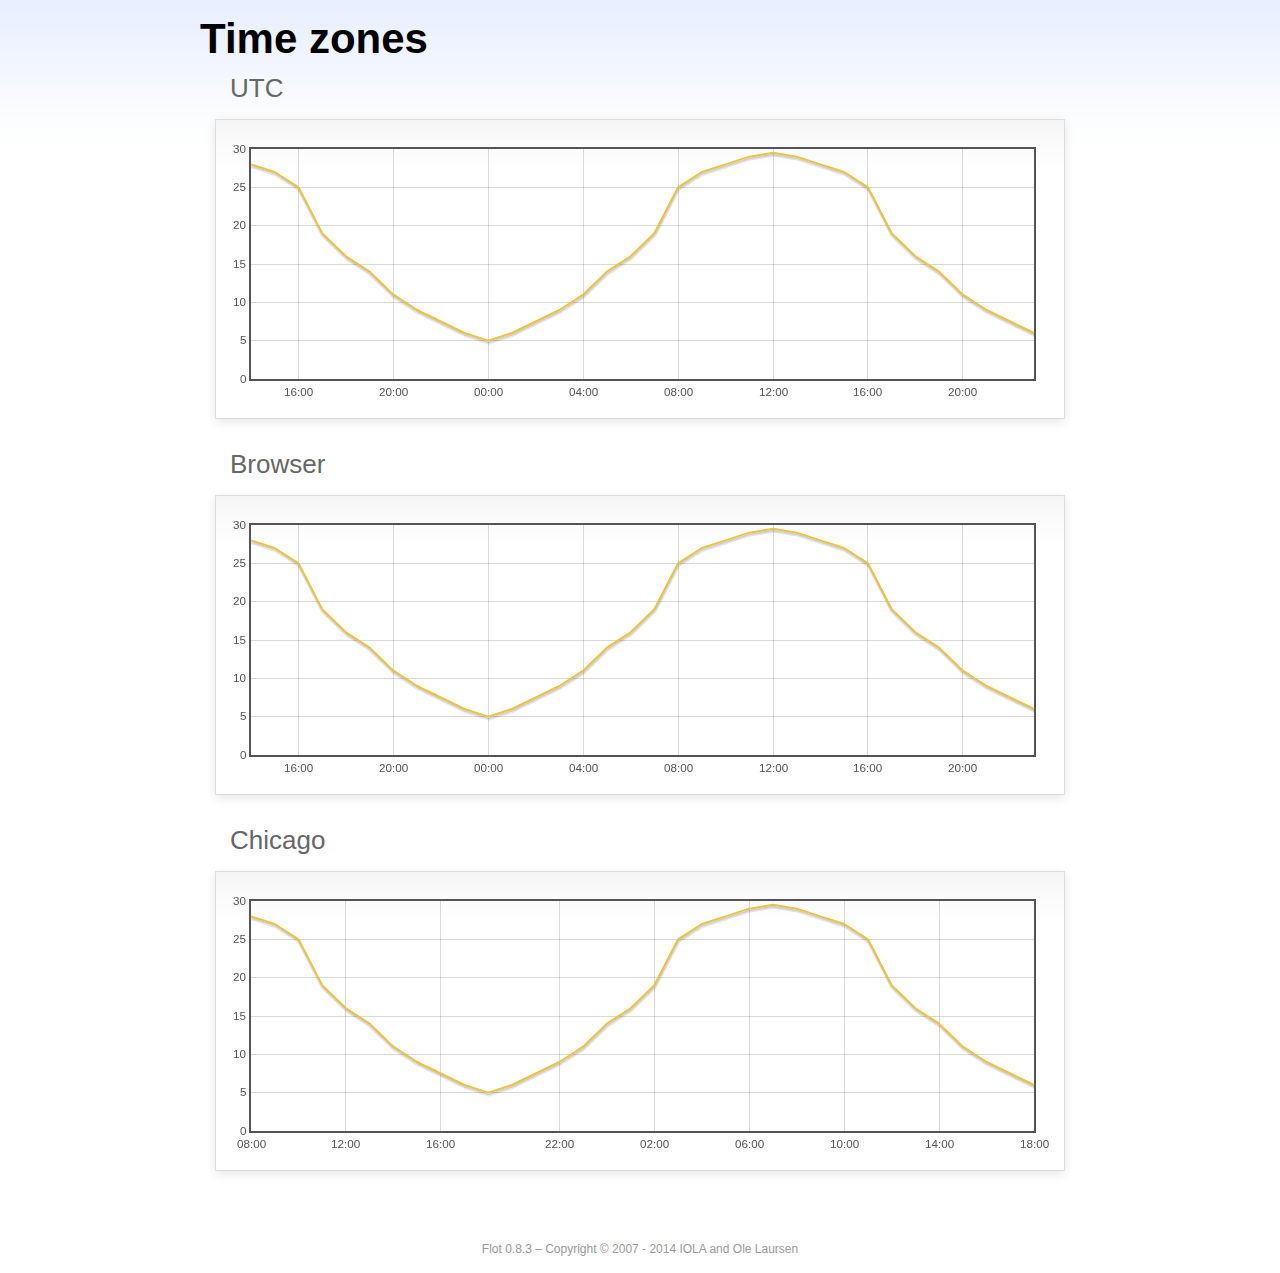
<file: assets/plugins/flot/examples/axes-time-zones/index.html>
<!DOCTYPE html PUBLIC "-//W3C//DTD HTML 4.01//EN" "http://www.w3.org/TR/html4/strict.dtd">
<html>
<head>
	<meta http-equiv="Content-Type" content="text/html; charset=utf-8">
	<title>Flot Examples: Time zones</title>
	<link href="../examples.css" rel="stylesheet" type="text/css">
	<!--[if lte IE 8]><script language="javascript" type="text/javascript" src="../../excanvas.min.js"></script><![endif]-->
	<script language="javascript" type="text/javascript" src="../../jquery.js"></script>
	<script language="javascript" type="text/javascript" src="../../jquery.flot.js"></script>
	<script language="javascript" type="text/javascript" src="../../jquery.flot.time.js"></script>
	<script language="javascript" type="text/javascript" src="date.js"></script>
	<script type="text/javascript">

	$(function() {

		timezoneJS.timezone.zoneFileBasePath = "tz";
		timezoneJS.timezone.defaultZoneFile = [];
		timezoneJS.timezone.init({async: false});

		var d = [
			[Date.UTC(2011, 2, 12, 14, 0, 0), 28],
			[Date.UTC(2011, 2, 12, 15, 0, 0), 27],
			[Date.UTC(2011, 2, 12, 16, 0, 0), 25],
			[Date.UTC(2011, 2, 12, 17, 0, 0), 19],
			[Date.UTC(2011, 2, 12, 18, 0, 0), 16],
			[Date.UTC(2011, 2, 12, 19, 0, 0), 14],
			[Date.UTC(2011, 2, 12, 20, 0, 0), 11],
			[Date.UTC(2011, 2, 12, 21, 0, 0), 9],
			[Date.UTC(2011, 2, 12, 22, 0, 0), 7.5],
			[Date.UTC(2011, 2, 12, 23, 0, 0), 6],
			[Date.UTC(2011, 2, 13, 0, 0, 0), 5],
			[Date.UTC(2011, 2, 13, 1, 0, 0), 6],
			[Date.UTC(2011, 2, 13, 2, 0, 0), 7.5],
			[Date.UTC(2011, 2, 13, 3, 0, 0), 9],
			[Date.UTC(2011, 2, 13, 4, 0, 0), 11],
			[Date.UTC(2011, 2, 13, 5, 0, 0), 14],
			[Date.UTC(2011, 2, 13, 6, 0, 0), 16],
			[Date.UTC(2011, 2, 13, 7, 0, 0), 19],
			[Date.UTC(2011, 2, 13, 8, 0, 0), 25],
			[Date.UTC(2011, 2, 13, 9, 0, 0), 27],
			[Date.UTC(2011, 2, 13, 10, 0, 0), 28],
			[Date.UTC(2011, 2, 13, 11, 0, 0), 29],
			[Date.UTC(2011, 2, 13, 12, 0, 0), 29.5],
			[Date.UTC(2011, 2, 13, 13, 0, 0), 29],
			[Date.UTC(2011, 2, 13, 14, 0, 0), 28],
			[Date.UTC(2011, 2, 13, 15, 0, 0), 27],
			[Date.UTC(2011, 2, 13, 16, 0, 0), 25],
			[Date.UTC(2011, 2, 13, 17, 0, 0), 19],
			[Date.UTC(2011, 2, 13, 18, 0, 0), 16],
			[Date.UTC(2011, 2, 13, 19, 0, 0), 14],
			[Date.UTC(2011, 2, 13, 20, 0, 0), 11],
			[Date.UTC(2011, 2, 13, 21, 0, 0), 9],
			[Date.UTC(2011, 2, 13, 22, 0, 0), 7.5],
			[Date.UTC(2011, 2, 13, 23, 0, 0), 6]
		];

		var plot = $.plot("#placeholderUTC", [d], {
			xaxis: {
				mode: "time"
			}
		});

		var plot = $.plot("#placeholderLocal", [d], {
			xaxis: {
				mode: "time",
				timezone: "browser"
			}
		});

		var plot = $.plot("#placeholderChicago", [d], {
			xaxis: {
				mode: "time",
				timezone: "America/Chicago"
			}
		});

		// Add the Flot version string to the footer

		$("#footer").prepend("Flot " + $.plot.version + " &ndash; ");
	});

	</script>
</head>
<body>

	<div id="header">
		<h2>Time zones</h2>
	</div>

	<div id="content">

		<h3>UTC</h3>
		<div class="demo-container" style="height: 300px;">
			<div id="placeholderUTC" class="demo-placeholder"></div>
		</div>

		<h3>Browser</h3>
		<div class="demo-container" style="height: 300px;">
			<div id="placeholderLocal" class="demo-placeholder"></div>
		</div>

		<h3>Chicago</h3>
		<div class="demo-container" style="height: 300px;">
			<div id="placeholderChicago" class="demo-placeholder"></div>
		</div>

	</div>

	<div id="footer">
		Copyright &copy; 2007 - 2014 IOLA and Ole Laursen
	</div>

</body>
</html>
</file>
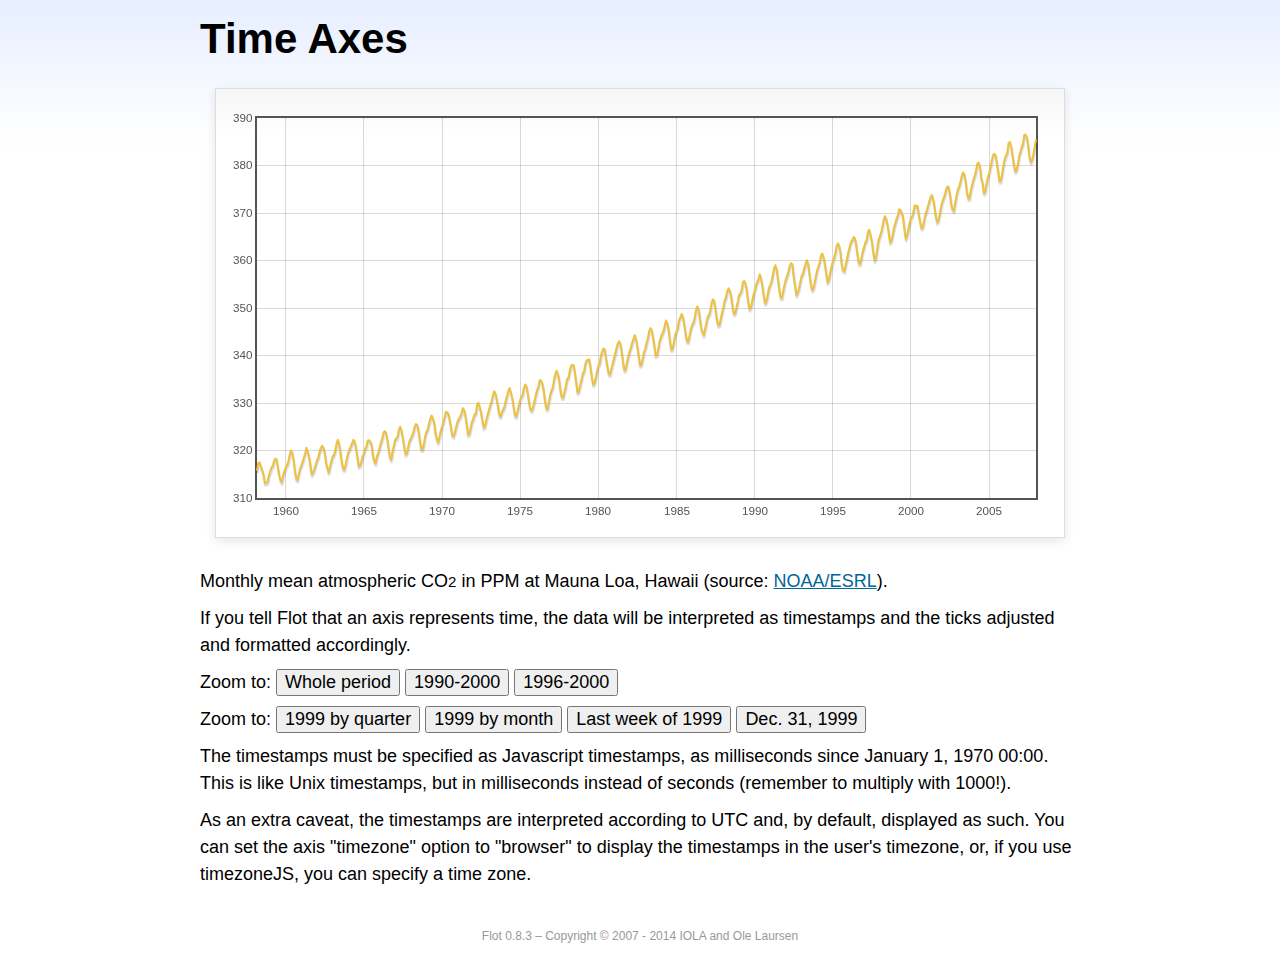
<file: assets/plugins/flot/examples/axes-time/index.html>
<!DOCTYPE html PUBLIC "-//W3C//DTD HTML 4.01//EN" "http://www.w3.org/TR/html4/strict.dtd">
<html>
<head>
	<meta http-equiv="Content-Type" content="text/html; charset=utf-8">
	<title>Flot Examples: Time Axes</title>
	<link href="../examples.css" rel="stylesheet" type="text/css">
	<!--[if lte IE 8]><script language="javascript" type="text/javascript" src="../../excanvas.min.js"></script><![endif]-->
	<script language="javascript" type="text/javascript" src="../../jquery.js"></script>
	<script language="javascript" type="text/javascript" src="../../jquery.flot.js"></script>
	<script language="javascript" type="text/javascript" src="../../jquery.flot.time.js"></script>
	<script type="text/javascript">

	$(function() {

		var d = [[-373597200000, 315.71], [-370918800000, 317.45], [-368326800000, 317.50], [-363056400000, 315.86], [-360378000000, 314.93], [-357699600000, 313.19], [-352429200000, 313.34], [-349837200000, 314.67], [-347158800000, 315.58], [-344480400000, 316.47], [-342061200000, 316.65], [-339382800000, 317.71], [-336790800000, 318.29], [-334112400000, 318.16], [-331520400000, 316.55], [-328842000000, 314.80], [-326163600000, 313.84], [-323571600000, 313.34], [-320893200000, 314.81], [-318301200000, 315.59], [-315622800000, 316.43], [-312944400000, 316.97], [-310438800000, 317.58], [-307760400000, 319.03], [-305168400000, 320.03], [-302490000000, 319.59], [-299898000000, 318.18], [-297219600000, 315.91], [-294541200000, 314.16], [-291949200000, 313.83], [-289270800000, 315.00], [-286678800000, 316.19], [-284000400000, 316.89], [-281322000000, 317.70], [-278902800000, 318.54], [-276224400000, 319.48], [-273632400000, 320.58], [-270954000000, 319.78], [-268362000000, 318.58], [-265683600000, 316.79], [-263005200000, 314.99], [-260413200000, 315.31], [-257734800000, 316.10], [-255142800000, 317.01], [-252464400000, 317.94], [-249786000000, 318.56], [-247366800000, 319.69], [-244688400000, 320.58], [-242096400000, 321.01], [-239418000000, 320.61], [-236826000000, 319.61], [-234147600000, 317.40], [-231469200000, 316.26], [-228877200000, 315.42], [-226198800000, 316.69], [-223606800000, 317.69], [-220928400000, 318.74], [-218250000000, 319.08], [-215830800000, 319.86], [-213152400000, 321.39], [-210560400000, 322.24], [-207882000000, 321.47], [-205290000000, 319.74], [-202611600000, 317.77], [-199933200000, 316.21], [-197341200000, 315.99], [-194662800000, 317.07], [-192070800000, 318.36], [-189392400000, 319.57], [-178938000000, 322.23], [-176259600000, 321.89], [-173667600000, 320.44], [-170989200000, 318.70], [-168310800000, 316.70], [-165718800000, 316.87], [-163040400000, 317.68], [-160448400000, 318.71], [-157770000000, 319.44], [-155091600000, 320.44], [-152672400000, 320.89], [-149994000000, 322.13], [-147402000000, 322.16], [-144723600000, 321.87], [-142131600000, 321.21], [-139453200000, 318.87], [-136774800000, 317.81], [-134182800000, 317.30], [-131504400000, 318.87], [-128912400000, 319.42], [-126234000000, 320.62], [-123555600000, 321.59], [-121136400000, 322.39], [-118458000000, 323.70], [-115866000000, 324.07], [-113187600000, 323.75], [-110595600000, 322.40], [-107917200000, 320.37], [-105238800000, 318.64], [-102646800000, 318.10], [-99968400000, 319.79], [-97376400000, 321.03], [-94698000000, 322.33], [-92019600000, 322.50], [-89600400000, 323.04], [-86922000000, 324.42], [-84330000000, 325.00], [-81651600000, 324.09], [-79059600000, 322.55], [-76381200000, 320.92], [-73702800000, 319.26], [-71110800000, 319.39], [-68432400000, 320.72], [-65840400000, 321.96], [-63162000000, 322.57], [-60483600000, 323.15], [-57978000000, 323.89], [-55299600000, 325.02], [-52707600000, 325.57], [-50029200000, 325.36], [-47437200000, 324.14], [-44758800000, 322.11], [-42080400000, 320.33], [-39488400000, 320.25], [-36810000000, 321.32], [-34218000000, 322.90], [-31539600000, 324.00], [-28861200000, 324.42], [-26442000000, 325.64], [-23763600000, 326.66], [-21171600000, 327.38], [-18493200000, 326.70], [-15901200000, 325.89], [-13222800000, 323.67], [-10544400000, 322.38], [-7952400000, 321.78], [-5274000000, 322.85], [-2682000000, 324.12], [-3600000, 325.06], [2674800000, 325.98], [5094000000, 326.93], [7772400000, 328.13], [10364400000, 328.07], [13042800000, 327.66], [15634800000, 326.35], [18313200000, 324.69], [20991600000, 323.10], [23583600000, 323.07], [26262000000, 324.01], [28854000000, 325.13], [31532400000, 326.17], [34210800000, 326.68], [36630000000, 327.18], [39308400000, 327.78], [41900400000, 328.92], [44578800000, 328.57], [47170800000, 327.37], [49849200000, 325.43], [52527600000, 323.36], [55119600000, 323.56], [57798000000, 324.80], [60390000000, 326.01], [63068400000, 326.77], [65746800000, 327.63], [68252400000, 327.75], [70930800000, 329.72], [73522800000, 330.07], [76201200000, 329.09], [78793200000, 328.05], [81471600000, 326.32], [84150000000, 324.84], [86742000000, 325.20], [89420400000, 326.50], [92012400000, 327.55], [94690800000, 328.54], [97369200000, 329.56], [99788400000, 330.30], [102466800000, 331.50], [105058800000, 332.48], [107737200000, 332.07], [110329200000, 330.87], [113007600000, 329.31], [115686000000, 327.51], [118278000000, 327.18], [120956400000, 328.16], [123548400000, 328.64], [126226800000, 329.35], [128905200000, 330.71], [131324400000, 331.48], [134002800000, 332.65], [136594800000, 333.16], [139273200000, 332.06], [141865200000, 330.99], [144543600000, 329.17], [147222000000, 327.41], [149814000000, 327.20], [152492400000, 328.33], [155084400000, 329.50], [157762800000, 330.68], [160441200000, 331.41], [162860400000, 331.85], [165538800000, 333.29], [168130800000, 333.91], [170809200000, 333.40], [173401200000, 331.78], [176079600000, 329.88], [178758000000, 328.57], [181350000000, 328.46], [184028400000, 329.26], [189298800000, 331.71], [191977200000, 332.76], [194482800000, 333.48], [197161200000, 334.78], [199753200000, 334.78], [202431600000, 334.17], [205023600000, 332.78], [207702000000, 330.64], [210380400000, 328.95], [212972400000, 328.77], [215650800000, 330.23], [218242800000, 331.69], [220921200000, 332.70], [223599600000, 333.24], [226018800000, 334.96], [228697200000, 336.04], [231289200000, 336.82], [233967600000, 336.13], [236559600000, 334.73], [239238000000, 332.52], [241916400000, 331.19], [244508400000, 331.19], [247186800000, 332.35], [249778800000, 333.47], [252457200000, 335.11], [255135600000, 335.26], [257554800000, 336.60], [260233200000, 337.77], [262825200000, 338.00], [265503600000, 337.99], [268095600000, 336.48], [270774000000, 334.37], [273452400000, 332.27], [276044400000, 332.41], [278722800000, 333.76], [281314800000, 334.83], [283993200000, 336.21], [286671600000, 336.64], [289090800000, 338.12], [291769200000, 339.02], [294361200000, 339.02], [297039600000, 339.20], [299631600000, 337.58], [302310000000, 335.55], [304988400000, 333.89], [307580400000, 334.14], [310258800000, 335.26], [312850800000, 336.71], [315529200000, 337.81], [318207600000, 338.29], [320713200000, 340.04], [323391600000, 340.86], [325980000000, 341.47], [328658400000, 341.26], [331250400000, 339.29], [333928800000, 337.60], [336607200000, 336.12], [339202800000, 336.08], [341881200000, 337.22], [344473200000, 338.34], [347151600000, 339.36], [349830000000, 340.51], [352249200000, 341.57], [354924000000, 342.56], [357516000000, 343.01], [360194400000, 342.47], [362786400000, 340.71], [365464800000, 338.52], [368143200000, 336.96], [370738800000, 337.13], [373417200000, 338.58], [376009200000, 339.89], [378687600000, 340.93], [381366000000, 341.69], [383785200000, 342.69], [389052000000, 344.30], [391730400000, 343.43], [394322400000, 341.88], [397000800000, 339.89], [399679200000, 337.95], [402274800000, 338.10], [404953200000, 339.27], [407545200000, 340.67], [410223600000, 341.42], [412902000000, 342.68], [415321200000, 343.46], [417996000000, 345.10], [420588000000, 345.76], [423266400000, 345.36], [425858400000, 343.91], [428536800000, 342.05], [431215200000, 340.00], [433810800000, 340.12], [436489200000, 341.33], [439081200000, 342.94], [441759600000, 343.87], [444438000000, 344.60], [446943600000, 345.20], [452210400000, 347.36], [454888800000, 346.74], [457480800000, 345.41], [460159200000, 343.01], [462837600000, 341.23], [465433200000, 341.52], [468111600000, 342.86], [470703600000, 344.41], [473382000000, 345.09], [476060400000, 345.89], [478479600000, 347.49], [481154400000, 348.00], [483746400000, 348.75], [486424800000, 348.19], [489016800000, 346.54], [491695200000, 344.63], [494373600000, 343.03], [496969200000, 342.92], [499647600000, 344.24], [502239600000, 345.62], [504918000000, 346.43], [507596400000, 346.94], [510015600000, 347.88], [512690400000, 349.57], [515282400000, 350.35], [517960800000, 349.72], [520552800000, 347.78], [523231200000, 345.86], [525909600000, 344.84], [528505200000, 344.32], [531183600000, 345.67], [533775600000, 346.88], [536454000000, 348.19], [539132400000, 348.55], [541551600000, 349.52], [544226400000, 351.12], [546818400000, 351.84], [549496800000, 351.49], [552088800000, 349.82], [554767200000, 347.63], [557445600000, 346.38], [560041200000, 346.49], [562719600000, 347.75], [565311600000, 349.03], [567990000000, 350.20], [570668400000, 351.61], [573174000000, 352.22], [575848800000, 353.53], [578440800000, 354.14], [581119200000, 353.62], [583711200000, 352.53], [586389600000, 350.41], [589068000000, 348.84], [591663600000, 348.94], [594342000000, 350.04], [596934000000, 351.29], [599612400000, 352.72], [602290800000, 353.10], [604710000000, 353.65], [607384800000, 355.43], [609976800000, 355.70], [612655200000, 355.11], [615247200000, 353.79], [617925600000, 351.42], [620604000000, 349.81], [623199600000, 350.11], [625878000000, 351.26], [628470000000, 352.63], [631148400000, 353.64], [633826800000, 354.72], [636246000000, 355.49], [638920800000, 356.09], [641512800000, 357.08], [644191200000, 356.11], [646783200000, 354.70], [649461600000, 352.68], [652140000000, 351.05], [654735600000, 351.36], [657414000000, 352.81], [660006000000, 354.22], [662684400000, 354.85], [665362800000, 355.66], [667782000000, 357.04], [670456800000, 358.40], [673048800000, 359.00], [675727200000, 357.99], [678319200000, 356.00], [680997600000, 353.78], [683676000000, 352.20], [686271600000, 352.22], [688950000000, 353.70], [691542000000, 354.98], [694220400000, 356.09], [696898800000, 356.85], [699404400000, 357.73], [702079200000, 358.91], [704671200000, 359.45], [707349600000, 359.19], [709941600000, 356.72], [712620000000, 354.79], [715298400000, 352.79], [717894000000, 353.20], [720572400000, 354.15], [723164400000, 355.39], [725842800000, 356.77], [728521200000, 357.17], [730940400000, 358.26], [733615200000, 359.16], [736207200000, 360.07], [738885600000, 359.41], [741477600000, 357.44], [744156000000, 355.30], [746834400000, 353.87], [749430000000, 354.04], [752108400000, 355.27], [754700400000, 356.70], [757378800000, 358.00], [760057200000, 358.81], [762476400000, 359.68], [765151200000, 361.13], [767743200000, 361.48], [770421600000, 360.60], [773013600000, 359.20], [775692000000, 357.23], [778370400000, 355.42], [780966000000, 355.89], [783644400000, 357.41], [786236400000, 358.74], [788914800000, 359.73], [791593200000, 360.61], [794012400000, 361.58], [796687200000, 363.05], [799279200000, 363.62], [801957600000, 363.03], [804549600000, 361.55], [807228000000, 358.94], [809906400000, 357.93], [812502000000, 357.80], [815180400000, 359.22], [817772400000, 360.44], [820450800000, 361.83], [823129200000, 362.95], [825634800000, 363.91], [828309600000, 364.28], [830901600000, 364.94], [833580000000, 364.70], [836172000000, 363.31], [838850400000, 361.15], [841528800000, 359.40], [844120800000, 359.34], [846802800000, 360.62], [849394800000, 361.96], [852073200000, 362.81], [854751600000, 363.87], [857170800000, 364.25], [859845600000, 366.02], [862437600000, 366.46], [865116000000, 365.32], [867708000000, 364.07], [870386400000, 361.95], [873064800000, 360.06], [875656800000, 360.49], [878338800000, 362.19], [880930800000, 364.12], [883609200000, 364.99], [886287600000, 365.82], [888706800000, 366.95], [891381600000, 368.42], [893973600000, 369.33], [896652000000, 368.78], [899244000000, 367.59], [901922400000, 365.84], [904600800000, 363.83], [907192800000, 364.18], [909874800000, 365.34], [912466800000, 366.93], [915145200000, 367.94], [917823600000, 368.82], [920242800000, 369.46], [922917600000, 370.77], [925509600000, 370.66], [928188000000, 370.10], [930780000000, 369.08], [933458400000, 366.66], [936136800000, 364.60], [938728800000, 365.17], [941410800000, 366.51], [944002800000, 367.89], [946681200000, 369.04], [949359600000, 369.35], [951865200000, 370.38], [954540000000, 371.63], [957132000000, 371.32], [959810400000, 371.53], [962402400000, 369.75], [965080800000, 368.23], [967759200000, 366.87], [970351200000, 366.94], [973033200000, 368.27], [975625200000, 369.64], [978303600000, 370.46], [980982000000, 371.44], [983401200000, 372.37], [986076000000, 373.33], [988668000000, 373.77], [991346400000, 373.09], [993938400000, 371.51], [996616800000, 369.55], [999295200000, 368.12], [1001887200000, 368.38], [1004569200000, 369.66], [1007161200000, 371.11], [1009839600000, 372.36], [1012518000000, 373.09], [1014937200000, 373.81], [1017612000000, 374.93], [1020204000000, 375.58], [1022882400000, 375.44], [1025474400000, 373.86], [1028152800000, 371.77], [1030831200000, 370.73], [1033423200000, 370.50], [1036105200000, 372.18], [1038697200000, 373.70], [1041375600000, 374.92], [1044054000000, 375.62], [1046473200000, 376.51], [1049148000000, 377.75], [1051740000000, 378.54], [1054418400000, 378.20], [1057010400000, 376.68], [1059688800000, 374.43], [1062367200000, 373.11], [1064959200000, 373.10], [1067641200000, 374.77], [1070233200000, 375.97], [1072911600000, 377.03], [1075590000000, 377.87], [1078095600000, 378.88], [1080770400000, 380.42], [1083362400000, 380.62], [1086040800000, 379.70], [1088632800000, 377.43], [1091311200000, 376.32], [1093989600000, 374.19], [1096581600000, 374.47], [1099263600000, 376.15], [1101855600000, 377.51], [1104534000000, 378.43], [1107212400000, 379.70], [1109631600000, 380.92], [1112306400000, 382.18], [1114898400000, 382.45], [1117576800000, 382.14], [1120168800000, 380.60], [1122847200000, 378.64], [1125525600000, 376.73], [1128117600000, 376.84], [1130799600000, 378.29], [1133391600000, 380.06], [1136070000000, 381.40], [1138748400000, 382.20], [1141167600000, 382.66], [1143842400000, 384.69], [1146434400000, 384.94], [1149112800000, 384.01], [1151704800000, 382.14], [1154383200000, 380.31], [1157061600000, 378.81], [1159653600000, 379.03], [1162335600000, 380.17], [1164927600000, 381.85], [1167606000000, 382.94], [1170284400000, 383.86], [1172703600000, 384.49], [1175378400000, 386.37], [1177970400000, 386.54], [1180648800000, 385.98], [1183240800000, 384.36], [1185919200000, 381.85], [1188597600000, 380.74], [1191189600000, 381.15], [1193871600000, 382.38], [1196463600000, 383.94], [1199142000000, 385.44]]; 

		$.plot("#placeholder", [d], {
			xaxis: { mode: "time" }
		});

		$("#whole").click(function () {
			$.plot("#placeholder", [d], {
				xaxis: { mode: "time" }
			});
		});

		$("#nineties").click(function () {
			$.plot("#placeholder", [d], {
				xaxis: {
					mode: "time",
					min: (new Date(1990, 0, 1)).getTime(),
					max: (new Date(2000, 0, 1)).getTime()
				}
			});
		});

		$("#latenineties").click(function () {
			$.plot("#placeholder", [d], {
				xaxis: {
					mode: "time",
					minTickSize: [1, "year"],
					min: (new Date(1996, 0, 1)).getTime(),
					max: (new Date(2000, 0, 1)).getTime()
				}
			});
		});

		$("#ninetyninequarters").click(function () {
			$.plot("#placeholder", [d], {
				xaxis: {
					mode: "time",
					minTickSize: [1, "quarter"],
					min: (new Date(1999, 0, 1)).getTime(),
					max: (new Date(2000, 0, 1)).getTime()
				}
			});
		});

		$("#ninetynine").click(function () {
			$.plot("#placeholder", [d], {
				xaxis: {
					mode: "time",
					minTickSize: [1, "month"],
					min: (new Date(1999, 0, 1)).getTime(),
					max: (new Date(2000, 0, 1)).getTime()
				}
			});
		});

		$("#lastweekninetynine").click(function () {
			$.plot("#placeholder", [d], {
				xaxis: {
					mode: "time",
					minTickSize: [1, "day"],
					min: (new Date(1999, 11, 25)).getTime(),
					max: (new Date(2000, 0, 1)).getTime(),
					timeformat: "%a"
				}
			});
		});

		$("#lastdayninetynine").click(function () {
			$.plot("#placeholder", [d], {
				xaxis: {
					mode: "time",
					minTickSize: [1, "hour"],
					min: (new Date(1999, 11, 31)).getTime(),
					max: (new Date(2000, 0, 1)).getTime(),
					twelveHourClock: true
				}
			});
		});

		// Add the Flot version string to the footer

		$("#footer").prepend("Flot " + $.plot.version + " &ndash; ");
	});

	</script>
</head>
<body>

	<div id="header">
		<h2>Time Axes</h2>
	</div>

	<div id="content">

		<div class="demo-container">
			<div id="placeholder" class="demo-placeholder"></div>
		</div>

		<p>Monthly mean atmospheric CO<sub>2</sub> in PPM at Mauna Loa, Hawaii (source: <a href="http://www.esrl.noaa.gov/gmd/ccgg/trends/">NOAA/ESRL</a>).</p>

		<p>If you tell Flot that an axis represents time, the data will be interpreted as timestamps and the ticks adjusted and formatted accordingly.</p>

		<p>Zoom to: <button id="whole">Whole period</button>
		<button id="nineties">1990-2000</button>
		<button id="latenineties">1996-2000</button></p>

		<p>Zoom to: <button id="ninetyninequarters">1999 by quarter</button>
		<button id="ninetynine">1999 by month</button>
		<button id="lastweekninetynine">Last week of 1999</button>
		<button id="lastdayninetynine">Dec. 31, 1999</button></p>

		<p>The timestamps must be specified as Javascript timestamps, as milliseconds since January 1, 1970 00:00. This is like Unix timestamps, but in milliseconds instead of seconds (remember to multiply with 1000!).</p>

		<p>As an extra caveat, the timestamps are interpreted according to UTC and, by default, displayed as such. You can set the axis "timezone" option to "browser" to display the timestamps in the user's timezone, or, if you use timezoneJS, you can specify a time zone.</p>

	</div>

	<div id="footer">
		Copyright &copy; 2007 - 2014 IOLA and Ole Laursen
	</div>

</body>
</html>
</file>
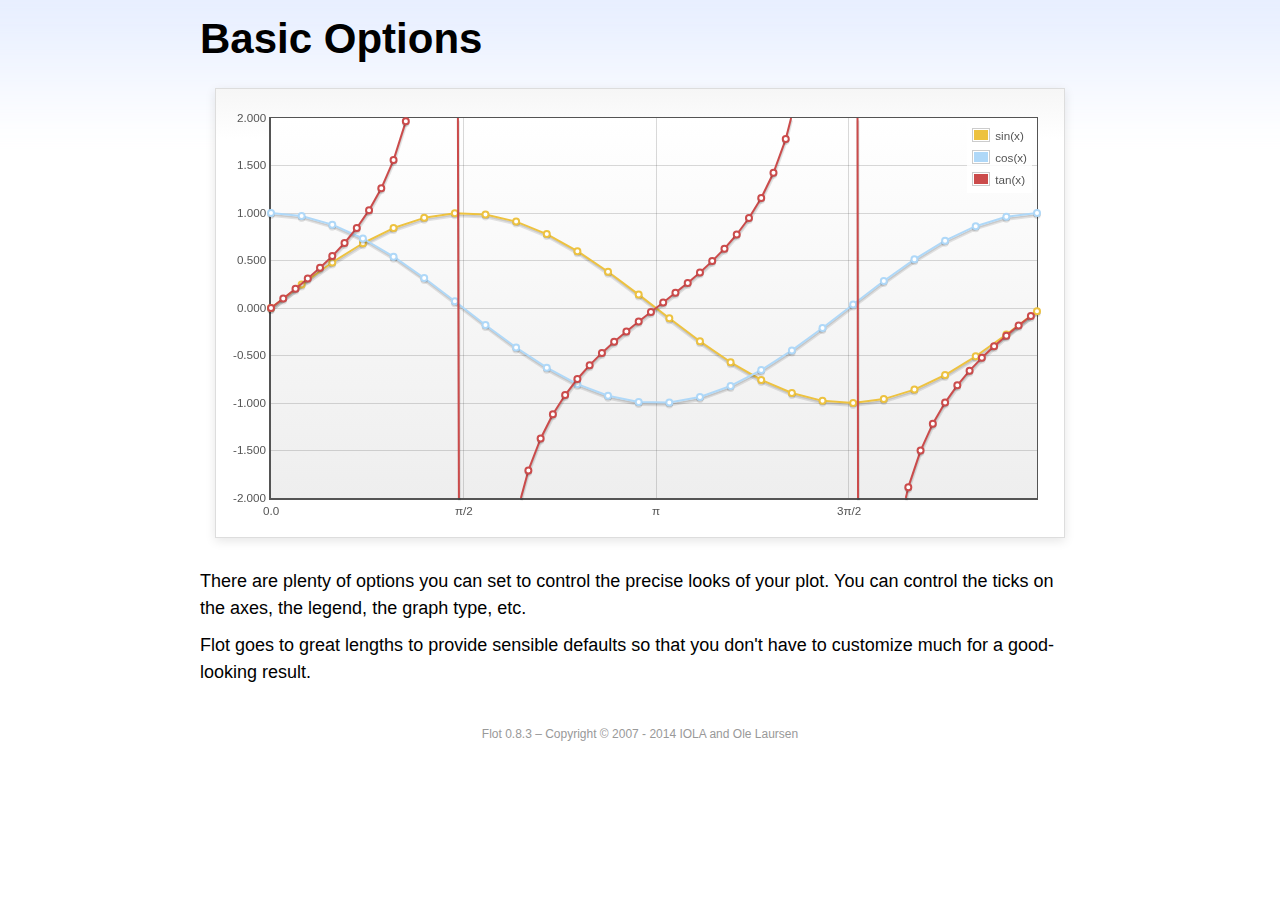
<file: assets/plugins/flot/examples/basic-options/index.html>
<!DOCTYPE html PUBLIC "-//W3C//DTD HTML 4.01//EN" "http://www.w3.org/TR/html4/strict.dtd">
<html>
<head>
	<meta http-equiv="Content-Type" content="text/html; charset=utf-8">
	<title>Flot Examples: Basic Options</title>
	<link href="../examples.css" rel="stylesheet" type="text/css">
	<!--[if lte IE 8]><script language="javascript" type="text/javascript" src="../../excanvas.min.js"></script><![endif]-->
	<script language="javascript" type="text/javascript" src="../../jquery.js"></script>
	<script language="javascript" type="text/javascript" src="../../jquery.flot.js"></script>
	<script type="text/javascript">

	$(function () {

		var d1 = [];
		for (var i = 0; i < Math.PI * 2; i += 0.25) {
			d1.push([i, Math.sin(i)]);
		}

		var d2 = [];
		for (var i = 0; i < Math.PI * 2; i += 0.25) {
			d2.push([i, Math.cos(i)]);
		}

		var d3 = [];
		for (var i = 0; i < Math.PI * 2; i += 0.1) {
			d3.push([i, Math.tan(i)]);
		}

		$.plot("#placeholder", [
			{ label: "sin(x)", data: d1 },
			{ label: "cos(x)", data: d2 },
			{ label: "tan(x)", data: d3 }
		], {
			series: {
				lines: { show: true },
				points: { show: true }
			},
			xaxis: {
				ticks: [
					0, [ Math.PI/2, "\u03c0/2" ], [ Math.PI, "\u03c0" ],
					[ Math.PI * 3/2, "3\u03c0/2" ], [ Math.PI * 2, "2\u03c0" ]
				]
			},
			yaxis: {
				ticks: 10,
				min: -2,
				max: 2,
				tickDecimals: 3
			},
			grid: {
				backgroundColor: { colors: [ "#fff", "#eee" ] },
				borderWidth: {
					top: 1,
					right: 1,
					bottom: 2,
					left: 2
				}
			}
		});

		// Add the Flot version string to the footer

		$("#footer").prepend("Flot " + $.plot.version + " &ndash; ");
	});

	</script>
</head>
<body>

	<div id="header">
		<h2>Basic Options</h2>
	</div>

	<div id="content">

		<div class="demo-container">
			<div id="placeholder" class="demo-placeholder"></div>
		</div>

		<p>There are plenty of options you can set to control the precise looks of your plot. You can control the ticks on the axes, the legend, the graph type, etc.</p>

		<p>Flot goes to great lengths to provide sensible defaults so that you don't have to customize much for a good-looking result.</p>

	</div>

	<div id="footer">
		Copyright &copy; 2007 - 2014 IOLA and Ole Laursen
	</div>

</body>
</html>
</file>
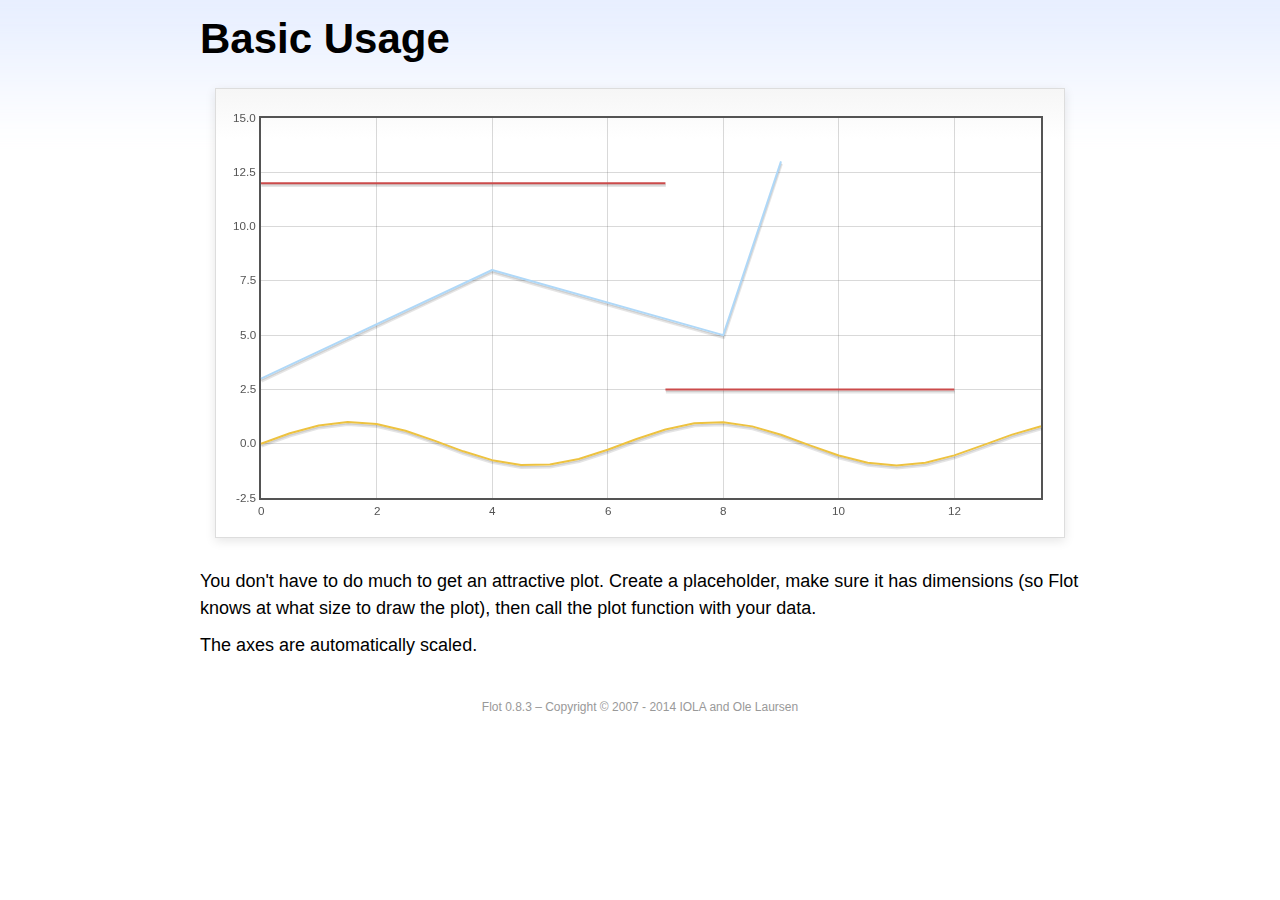
<file: assets/plugins/flot/examples/basic-usage/index.html>
<!DOCTYPE html PUBLIC "-//W3C//DTD HTML 4.01//EN" "http://www.w3.org/TR/html4/strict.dtd">
<html>
<head>
	<meta http-equiv="Content-Type" content="text/html; charset=utf-8">
	<title>Flot Examples: Basic Usage</title>
	<link href="../examples.css" rel="stylesheet" type="text/css">
	<!--[if lte IE 8]><script language="javascript" type="text/javascript" src="../../excanvas.min.js"></script><![endif]-->
	<script language="javascript" type="text/javascript" src="../../jquery.js"></script>
	<script language="javascript" type="text/javascript" src="../../jquery.flot.js"></script>
	<script type="text/javascript">

	$(function() {

		var d1 = [];
		for (var i = 0; i < 14; i += 0.5) {
			d1.push([i, Math.sin(i)]);
		}

		var d2 = [[0, 3], [4, 8], [8, 5], [9, 13]];

		// A null signifies separate line segments

		var d3 = [[0, 12], [7, 12], null, [7, 2.5], [12, 2.5]];

		$.plot("#placeholder", [ d1, d2, d3 ]);

		// Add the Flot version string to the footer

		$("#footer").prepend("Flot " + $.plot.version + " &ndash; ");
	});

	</script>
</head>
<body>

	<div id="header">
		<h2>Basic Usage</h2>
	</div>

	<div id="content">

		<div class="demo-container">
			<div id="placeholder" class="demo-placeholder"></div>
		</div>

		<p>You don't have to do much to get an attractive plot.  Create a placeholder, make sure it has dimensions (so Flot knows at what size to draw the plot), then call the plot function with your data.</p>

		<p>The axes are automatically scaled.</p>

	</div>

	<div id="footer">
		Copyright &copy; 2007 - 2014 IOLA and Ole Laursen
	</div>

</body>
</html>
</file>
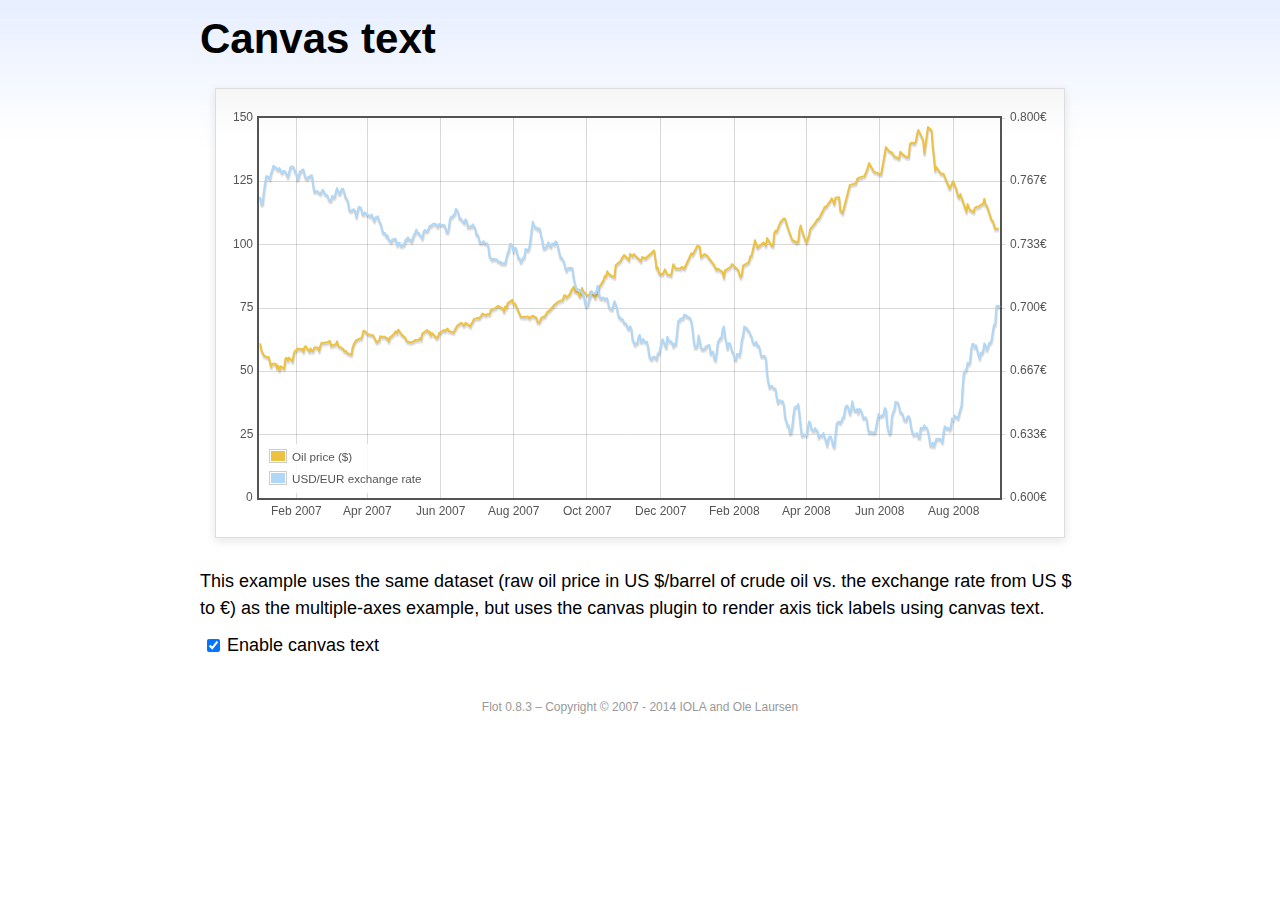
<file: assets/plugins/flot/examples/canvas/index.html>
<!DOCTYPE html PUBLIC "-//W3C//DTD HTML 4.01//EN" "http://www.w3.org/TR/html4/strict.dtd">
<html>
<head>
	<meta http-equiv="Content-Type" content="text/html; charset=utf-8">
	<title>Flot Examples: Canvas text</title>
	<link href="../examples.css" rel="stylesheet" type="text/css">
	<!--[if lte IE 8]><script language="javascript" type="text/javascript" src="../../excanvas.min.js"></script><![endif]-->
	<script language="javascript" type="text/javascript" src="../../jquery.js"></script>
	<script language="javascript" type="text/javascript" src="../../jquery.flot.js"></script>
	<script language="javascript" type="text/javascript" src="../../jquery.flot.time.js"></script>
	<script language="javascript" type="text/javascript" src="../../jquery.flot.canvas.js"></script>
	<script type="text/javascript">

	$(function() {

		var oilPrices = [[1167692400000,61.05], [1167778800000,58.32], [1167865200000,57.35], [1167951600000,56.31], [1168210800000,55.55], [1168297200000,55.64], [1168383600000,54.02], [1168470000000,51.88], [1168556400000,52.99], [1168815600000,52.99], [1168902000000,51.21], [1168988400000,52.24], [1169074800000,50.48], [1169161200000,51.99], [1169420400000,51.13], [1169506800000,55.04], [1169593200000,55.37], [1169679600000,54.23], [1169766000000,55.42], [1170025200000,54.01], [1170111600000,56.97], [1170198000000,58.14], [1170284400000,58.14], [1170370800000,59.02], [1170630000000,58.74], [1170716400000,58.88], [1170802800000,57.71], [1170889200000,59.71], [1170975600000,59.89], [1171234800000,57.81], [1171321200000,59.06], [1171407600000,58.00], [1171494000000,57.99], [1171580400000,59.39], [1171839600000,59.39], [1171926000000,58.07], [1172012400000,60.07], [1172098800000,61.14], [1172444400000,61.39], [1172530800000,61.46], [1172617200000,61.79], [1172703600000,62.00], [1172790000000,60.07], [1173135600000,60.69], [1173222000000,61.82], [1173308400000,60.05], [1173654000000,58.91], [1173740400000,57.93], [1173826800000,58.16], [1173913200000,57.55], [1173999600000,57.11], [1174258800000,56.59], [1174345200000,59.61], [1174518000000,61.69], [1174604400000,62.28], [1174860000000,62.91], [1174946400000,62.93], [1175032800000,64.03], [1175119200000,66.03], [1175205600000,65.87], [1175464800000,64.64], [1175637600000,64.38], [1175724000000,64.28], [1175810400000,64.28], [1176069600000,61.51], [1176156000000,61.89], [1176242400000,62.01], [1176328800000,63.85], [1176415200000,63.63], [1176674400000,63.61], [1176760800000,63.10], [1176847200000,63.13], [1176933600000,61.83], [1177020000000,63.38], [1177279200000,64.58], [1177452000000,65.84], [1177538400000,65.06], [1177624800000,66.46], [1177884000000,64.40], [1178056800000,63.68], [1178143200000,63.19], [1178229600000,61.93], [1178488800000,61.47], [1178575200000,61.55], [1178748000000,61.81], [1178834400000,62.37], [1179093600000,62.46], [1179180000000,63.17], [1179266400000,62.55], [1179352800000,64.94], [1179698400000,66.27], [1179784800000,65.50], [1179871200000,65.77], [1179957600000,64.18], [1180044000000,65.20], [1180389600000,63.15], [1180476000000,63.49], [1180562400000,65.08], [1180908000000,66.30], [1180994400000,65.96], [1181167200000,66.93], [1181253600000,65.98], [1181599200000,65.35], [1181685600000,66.26], [1181858400000,68.00], [1182117600000,69.09], [1182204000000,69.10], [1182290400000,68.19], [1182376800000,68.19], [1182463200000,69.14], [1182722400000,68.19], [1182808800000,67.77], [1182895200000,68.97], [1182981600000,69.57], [1183068000000,70.68], [1183327200000,71.09], [1183413600000,70.92], [1183586400000,71.81], [1183672800000,72.81], [1183932000000,72.19], [1184018400000,72.56], [1184191200000,72.50], [1184277600000,74.15], [1184623200000,75.05], [1184796000000,75.92], [1184882400000,75.57], [1185141600000,74.89], [1185228000000,73.56], [1185314400000,75.57], [1185400800000,74.95], [1185487200000,76.83], [1185832800000,78.21], [1185919200000,76.53], [1186005600000,76.86], [1186092000000,76.00], [1186437600000,71.59], [1186696800000,71.47], [1186956000000,71.62], [1187042400000,71.00], [1187301600000,71.98], [1187560800000,71.12], [1187647200000,69.47], [1187733600000,69.26], [1187820000000,69.83], [1187906400000,71.09], [1188165600000,71.73], [1188338400000,73.36], [1188511200000,74.04], [1188856800000,76.30], [1189116000000,77.49], [1189461600000,78.23], [1189548000000,79.91], [1189634400000,80.09], [1189720800000,79.10], [1189980000000,80.57], [1190066400000,81.93], [1190239200000,83.32], [1190325600000,81.62], [1190584800000,80.95], [1190671200000,79.53], [1190757600000,80.30], [1190844000000,82.88], [1190930400000,81.66], [1191189600000,80.24], [1191276000000,80.05], [1191362400000,79.94], [1191448800000,81.44], [1191535200000,81.22], [1191794400000,79.02], [1191880800000,80.26], [1191967200000,80.30], [1192053600000,83.08], [1192140000000,83.69], [1192399200000,86.13], [1192485600000,87.61], [1192572000000,87.40], [1192658400000,89.47], [1192744800000,88.60], [1193004000000,87.56], [1193090400000,87.56], [1193176800000,87.10], [1193263200000,91.86], [1193612400000,93.53], [1193698800000,94.53], [1193871600000,95.93], [1194217200000,93.98], [1194303600000,96.37], [1194476400000,95.46], [1194562800000,96.32], [1195081200000,93.43], [1195167600000,95.10], [1195426800000,94.64], [1195513200000,95.10], [1196031600000,97.70], [1196118000000,94.42], [1196204400000,90.62], [1196290800000,91.01], [1196377200000,88.71], [1196636400000,88.32], [1196809200000,90.23], [1196982000000,88.28], [1197241200000,87.86], [1197327600000,90.02], [1197414000000,92.25], [1197586800000,90.63], [1197846000000,90.63], [1197932400000,90.49], [1198018800000,91.24], [1198105200000,91.06], [1198191600000,90.49], [1198710000000,96.62], [1198796400000,96.00], [1199142000000,99.62], [1199314800000,99.18], [1199401200000,95.09], [1199660400000,96.33], [1199833200000,95.67], [1200351600000,91.90], [1200438000000,90.84], [1200524400000,90.13], [1200610800000,90.57], [1200956400000,89.21], [1201042800000,86.99], [1201129200000,89.85], [1201474800000,90.99], [1201561200000,91.64], [1201647600000,92.33], [1201734000000,91.75], [1202079600000,90.02], [1202166000000,88.41], [1202252400000,87.14], [1202338800000,88.11], [1202425200000,91.77], [1202770800000,92.78], [1202857200000,93.27], [1202943600000,95.46], [1203030000000,95.46], [1203289200000,101.74], [1203462000000,98.81], [1203894000000,100.88], [1204066800000,99.64], [1204153200000,102.59], [1204239600000,101.84], [1204498800000,99.52], [1204585200000,99.52], [1204671600000,104.52], [1204758000000,105.47], [1204844400000,105.15], [1205103600000,108.75], [1205276400000,109.92], [1205362800000,110.33], [1205449200000,110.21], [1205708400000,105.68], [1205967600000,101.84], [1206313200000,100.86], [1206399600000,101.22], [1206486000000,105.90], [1206572400000,107.58], [1206658800000,105.62], [1206914400000,101.58], [1207000800000,100.98], [1207173600000,103.83], [1207260000000,106.23], [1207605600000,108.50], [1207778400000,110.11], [1207864800000,110.14], [1208210400000,113.79], [1208296800000,114.93], [1208383200000,114.86], [1208728800000,117.48], [1208815200000,118.30], [1208988000000,116.06], [1209074400000,118.52], [1209333600000,118.75], [1209420000000,113.46], [1209592800000,112.52], [1210024800000,121.84], [1210111200000,123.53], [1210197600000,123.69], [1210543200000,124.23], [1210629600000,125.80], [1210716000000,126.29], [1211148000000,127.05], [1211320800000,129.07], [1211493600000,132.19], [1211839200000,128.85], [1212357600000,127.76], [1212703200000,138.54], [1212962400000,136.80], [1213135200000,136.38], [1213308000000,134.86], [1213653600000,134.01], [1213740000000,136.68], [1213912800000,135.65], [1214172000000,134.62], [1214258400000,134.62], [1214344800000,134.62], [1214431200000,139.64], [1214517600000,140.21], [1214776800000,140.00], [1214863200000,140.97], [1214949600000,143.57], [1215036000000,145.29], [1215381600000,141.37], [1215468000000,136.04], [1215727200000,146.40], [1215986400000,145.18], [1216072800000,138.74], [1216159200000,134.60], [1216245600000,129.29], [1216332000000,130.65], [1216677600000,127.95], [1216850400000,127.95], [1217282400000,122.19], [1217455200000,124.08], [1217541600000,125.10], [1217800800000,121.41], [1217887200000,119.17], [1217973600000,118.58], [1218060000000,120.02], [1218405600000,114.45], [1218492000000,113.01], [1218578400000,116.00], [1218751200000,113.77], [1219010400000,112.87], [1219096800000,114.53], [1219269600000,114.98], [1219356000000,114.98], [1219701600000,116.27], [1219788000000,118.15], [1219874400000,115.59], [1219960800000,115.46], [1220306400000,109.71], [1220392800000,109.35], [1220565600000,106.23], [1220824800000,106.34]];

		var exchangeRates = [[1167606000000,0.7580], [1167692400000,0.7580], [1167778800000,0.75470], [1167865200000,0.75490], [1167951600000,0.76130], [1168038000000,0.76550], [1168124400000,0.76930], [1168210800000,0.76940], [1168297200000,0.76880], [1168383600000,0.76780], [1168470000000,0.77080], [1168556400000,0.77270], [1168642800000,0.77490], [1168729200000,0.77410], [1168815600000,0.77410], [1168902000000,0.77320], [1168988400000,0.77270], [1169074800000,0.77370], [1169161200000,0.77240], [1169247600000,0.77120], [1169334000000,0.7720], [1169420400000,0.77210], [1169506800000,0.77170], [1169593200000,0.77040], [1169679600000,0.7690], [1169766000000,0.77110], [1169852400000,0.7740], [1169938800000,0.77450], [1170025200000,0.77450], [1170111600000,0.7740], [1170198000000,0.77160], [1170284400000,0.77130], [1170370800000,0.76780], [1170457200000,0.76880], [1170543600000,0.77180], [1170630000000,0.77180], [1170716400000,0.77280], [1170802800000,0.77290], [1170889200000,0.76980], [1170975600000,0.76850], [1171062000000,0.76810], [1171148400000,0.7690], [1171234800000,0.7690], [1171321200000,0.76980], [1171407600000,0.76990], [1171494000000,0.76510], [1171580400000,0.76130], [1171666800000,0.76160], [1171753200000,0.76140], [1171839600000,0.76140], [1171926000000,0.76070], [1172012400000,0.76020], [1172098800000,0.76110], [1172185200000,0.76220], [1172271600000,0.76150], [1172358000000,0.75980], [1172444400000,0.75980], [1172530800000,0.75920], [1172617200000,0.75730], [1172703600000,0.75660], [1172790000000,0.75670], [1172876400000,0.75910], [1172962800000,0.75820], [1173049200000,0.75850], [1173135600000,0.76130], [1173222000000,0.76310], [1173308400000,0.76150], [1173394800000,0.760], [1173481200000,0.76130], [1173567600000,0.76270], [1173654000000,0.76270], [1173740400000,0.76080], [1173826800000,0.75830], [1173913200000,0.75750], [1173999600000,0.75620], [1174086000000,0.7520], [1174172400000,0.75120], [1174258800000,0.75120], [1174345200000,0.75170], [1174431600000,0.7520], [1174518000000,0.75110], [1174604400000,0.7480], [1174690800000,0.75090], [1174777200000,0.75310], [1174860000000,0.75310], [1174946400000,0.75270], [1175032800000,0.74980], [1175119200000,0.74930], [1175205600000,0.75040], [1175292000000,0.750], [1175378400000,0.74910], [1175464800000,0.74910], [1175551200000,0.74850], [1175637600000,0.74840], [1175724000000,0.74920], [1175810400000,0.74710], [1175896800000,0.74590], [1175983200000,0.74770], [1176069600000,0.74770], [1176156000000,0.74830], [1176242400000,0.74580], [1176328800000,0.74480], [1176415200000,0.7430], [1176501600000,0.73990], [1176588000000,0.73950], [1176674400000,0.73950], [1176760800000,0.73780], [1176847200000,0.73820], [1176933600000,0.73620], [1177020000000,0.73550], [1177106400000,0.73480], [1177192800000,0.73610], [1177279200000,0.73610], [1177365600000,0.73650], [1177452000000,0.73620], [1177538400000,0.73310], [1177624800000,0.73390], [1177711200000,0.73440], [1177797600000,0.73270], [1177884000000,0.73270], [1177970400000,0.73360], [1178056800000,0.73330], [1178143200000,0.73590], [1178229600000,0.73590], [1178316000000,0.73720], [1178402400000,0.7360], [1178488800000,0.7360], [1178575200000,0.7350], [1178661600000,0.73650], [1178748000000,0.73840], [1178834400000,0.73950], [1178920800000,0.74130], [1179007200000,0.73970], [1179093600000,0.73960], [1179180000000,0.73850], [1179266400000,0.73780], [1179352800000,0.73660], [1179439200000,0.740], [1179525600000,0.74110], [1179612000000,0.74060], [1179698400000,0.74050], [1179784800000,0.74140], [1179871200000,0.74310], [1179957600000,0.74310], [1180044000000,0.74380], [1180130400000,0.74430], [1180216800000,0.74430], [1180303200000,0.74430], [1180389600000,0.74340], [1180476000000,0.74290], [1180562400000,0.74420], [1180648800000,0.7440], [1180735200000,0.74390], [1180821600000,0.74370], [1180908000000,0.74370], [1180994400000,0.74290], [1181080800000,0.74030], [1181167200000,0.73990], [1181253600000,0.74180], [1181340000000,0.74680], [1181426400000,0.7480], [1181512800000,0.7480], [1181599200000,0.7490], [1181685600000,0.74940], [1181772000000,0.75220], [1181858400000,0.75150], [1181944800000,0.75020], [1182031200000,0.74720], [1182117600000,0.74720], [1182204000000,0.74620], [1182290400000,0.74550], [1182376800000,0.74490], [1182463200000,0.74670], [1182549600000,0.74580], [1182636000000,0.74270], [1182722400000,0.74270], [1182808800000,0.7430], [1182895200000,0.74290], [1182981600000,0.7440], [1183068000000,0.7430], [1183154400000,0.74220], [1183240800000,0.73880], [1183327200000,0.73880], [1183413600000,0.73690], [1183500000000,0.73450], [1183586400000,0.73450], [1183672800000,0.73450], [1183759200000,0.73520], [1183845600000,0.73410], [1183932000000,0.73410], [1184018400000,0.7340], [1184104800000,0.73240], [1184191200000,0.72720], [1184277600000,0.72640], [1184364000000,0.72550], [1184450400000,0.72580], [1184536800000,0.72580], [1184623200000,0.72560], [1184709600000,0.72570], [1184796000000,0.72470], [1184882400000,0.72430], [1184968800000,0.72440], [1185055200000,0.72350], [1185141600000,0.72350], [1185228000000,0.72350], [1185314400000,0.72350], [1185400800000,0.72620], [1185487200000,0.72880], [1185573600000,0.73010], [1185660000000,0.73370], [1185746400000,0.73370], [1185832800000,0.73240], [1185919200000,0.72970], [1186005600000,0.73170], [1186092000000,0.73150], [1186178400000,0.72880], [1186264800000,0.72630], [1186351200000,0.72630], [1186437600000,0.72420], [1186524000000,0.72530], [1186610400000,0.72640], [1186696800000,0.7270], [1186783200000,0.73120], [1186869600000,0.73050], [1186956000000,0.73050], [1187042400000,0.73180], [1187128800000,0.73580], [1187215200000,0.74090], [1187301600000,0.74540], [1187388000000,0.74370], [1187474400000,0.74240], [1187560800000,0.74240], [1187647200000,0.74150], [1187733600000,0.74190], [1187820000000,0.74140], [1187906400000,0.73770], [1187992800000,0.73550], [1188079200000,0.73150], [1188165600000,0.73150], [1188252000000,0.7320], [1188338400000,0.73320], [1188424800000,0.73460], [1188511200000,0.73280], [1188597600000,0.73230], [1188684000000,0.7340], [1188770400000,0.7340], [1188856800000,0.73360], [1188943200000,0.73510], [1189029600000,0.73460], [1189116000000,0.73210], [1189202400000,0.72940], [1189288800000,0.72660], [1189375200000,0.72660], [1189461600000,0.72540], [1189548000000,0.72420], [1189634400000,0.72130], [1189720800000,0.71970], [1189807200000,0.72090], [1189893600000,0.7210], [1189980000000,0.7210], [1190066400000,0.7210], [1190152800000,0.72090], [1190239200000,0.71590], [1190325600000,0.71330], [1190412000000,0.71050], [1190498400000,0.70990], [1190584800000,0.70990], [1190671200000,0.70930], [1190757600000,0.70930], [1190844000000,0.70760], [1190930400000,0.7070], [1191016800000,0.70490], [1191103200000,0.70120], [1191189600000,0.70110], [1191276000000,0.70190], [1191362400000,0.70460], [1191448800000,0.70630], [1191535200000,0.70890], [1191621600000,0.70770], [1191708000000,0.70770], [1191794400000,0.70770], [1191880800000,0.70910], [1191967200000,0.71180], [1192053600000,0.70790], [1192140000000,0.70530], [1192226400000,0.7050], [1192312800000,0.70550], [1192399200000,0.70550], [1192485600000,0.70450], [1192572000000,0.70510], [1192658400000,0.70510], [1192744800000,0.70170], [1192831200000,0.70], [1192917600000,0.69950], [1193004000000,0.69940], [1193090400000,0.70140], [1193176800000,0.70360], [1193263200000,0.70210], [1193349600000,0.70020], [1193436000000,0.69670], [1193522400000,0.6950], [1193612400000,0.6950], [1193698800000,0.69390], [1193785200000,0.6940], [1193871600000,0.69220], [1193958000000,0.69190], [1194044400000,0.69140], [1194130800000,0.68940], [1194217200000,0.68910], [1194303600000,0.69040], [1194390000000,0.6890], [1194476400000,0.68340], [1194562800000,0.68230], [1194649200000,0.68070], [1194735600000,0.68150], [1194822000000,0.68150], [1194908400000,0.68470], [1194994800000,0.68590], [1195081200000,0.68220], [1195167600000,0.68270], [1195254000000,0.68370], [1195340400000,0.68230], [1195426800000,0.68220], [1195513200000,0.68220], [1195599600000,0.67920], [1195686000000,0.67460], [1195772400000,0.67350], [1195858800000,0.67310], [1195945200000,0.67420], [1196031600000,0.67440], [1196118000000,0.67390], [1196204400000,0.67310], [1196290800000,0.67610], [1196377200000,0.67610], [1196463600000,0.67850], [1196550000000,0.68180], [1196636400000,0.68360], [1196722800000,0.68230], [1196809200000,0.68050], [1196895600000,0.67930], [1196982000000,0.68490], [1197068400000,0.68330], [1197154800000,0.68250], [1197241200000,0.68250], [1197327600000,0.68160], [1197414000000,0.67990], [1197500400000,0.68130], [1197586800000,0.68090], [1197673200000,0.68680], [1197759600000,0.69330], [1197846000000,0.69330], [1197932400000,0.69450], [1198018800000,0.69440], [1198105200000,0.69460], [1198191600000,0.69640], [1198278000000,0.69650], [1198364400000,0.69560], [1198450800000,0.69560], [1198537200000,0.6950], [1198623600000,0.69480], [1198710000000,0.69280], [1198796400000,0.68870], [1198882800000,0.68240], [1198969200000,0.67940], [1199055600000,0.67940], [1199142000000,0.68030], [1199228400000,0.68550], [1199314800000,0.68240], [1199401200000,0.67910], [1199487600000,0.67830], [1199574000000,0.67850], [1199660400000,0.67850], [1199746800000,0.67970], [1199833200000,0.680], [1199919600000,0.68030], [1200006000000,0.68050], [1200092400000,0.6760], [1200178800000,0.6770], [1200265200000,0.6770], [1200351600000,0.67360], [1200438000000,0.67260], [1200524400000,0.67640], [1200610800000,0.68210], [1200697200000,0.68310], [1200783600000,0.68420], [1200870000000,0.68420], [1200956400000,0.68870], [1201042800000,0.69030], [1201129200000,0.68480], [1201215600000,0.68240], [1201302000000,0.67880], [1201388400000,0.68140], [1201474800000,0.68140], [1201561200000,0.67970], [1201647600000,0.67690], [1201734000000,0.67650], [1201820400000,0.67330], [1201906800000,0.67290], [1201993200000,0.67580], [1202079600000,0.67580], [1202166000000,0.6750], [1202252400000,0.6780], [1202338800000,0.68330], [1202425200000,0.68560], [1202511600000,0.69030], [1202598000000,0.68960], [1202684400000,0.68960], [1202770800000,0.68820], [1202857200000,0.68790], [1202943600000,0.68620], [1203030000000,0.68520], [1203116400000,0.68230], [1203202800000,0.68130], [1203289200000,0.68130], [1203375600000,0.68220], [1203462000000,0.68020], [1203548400000,0.68020], [1203634800000,0.67840], [1203721200000,0.67480], [1203807600000,0.67470], [1203894000000,0.67470], [1203980400000,0.67480], [1204066800000,0.67330], [1204153200000,0.6650], [1204239600000,0.66110], [1204326000000,0.65830], [1204412400000,0.6590], [1204498800000,0.6590], [1204585200000,0.65810], [1204671600000,0.65780], [1204758000000,0.65740], [1204844400000,0.65320], [1204930800000,0.65020], [1205017200000,0.65140], [1205103600000,0.65140], [1205190000000,0.65070], [1205276400000,0.6510], [1205362800000,0.64890], [1205449200000,0.64240], [1205535600000,0.64060], [1205622000000,0.63820], [1205708400000,0.63820], [1205794800000,0.63410], [1205881200000,0.63440], [1205967600000,0.63780], [1206054000000,0.64390], [1206140400000,0.64780], [1206226800000,0.64810], [1206313200000,0.64810], [1206399600000,0.64940], [1206486000000,0.64380], [1206572400000,0.63770], [1206658800000,0.63290], [1206745200000,0.63360], [1206831600000,0.63330], [1206914400000,0.63330], [1207000800000,0.6330], [1207087200000,0.63710], [1207173600000,0.64030], [1207260000000,0.63960], [1207346400000,0.63640], [1207432800000,0.63560], [1207519200000,0.63560], [1207605600000,0.63680], [1207692000000,0.63570], [1207778400000,0.63540], [1207864800000,0.6320], [1207951200000,0.63320], [1208037600000,0.63280], [1208124000000,0.63310], [1208210400000,0.63420], [1208296800000,0.63210], [1208383200000,0.63020], [1208469600000,0.62780], [1208556000000,0.63080], [1208642400000,0.63240], [1208728800000,0.63240], [1208815200000,0.63070], [1208901600000,0.62770], [1208988000000,0.62690], [1209074400000,0.63350], [1209160800000,0.63920], [1209247200000,0.640], [1209333600000,0.64010], [1209420000000,0.63960], [1209506400000,0.64070], [1209592800000,0.64230], [1209679200000,0.64290], [1209765600000,0.64720], [1209852000000,0.64850], [1209938400000,0.64860], [1210024800000,0.64670], [1210111200000,0.64440], [1210197600000,0.64670], [1210284000000,0.65090], [1210370400000,0.64780], [1210456800000,0.64610], [1210543200000,0.64610], [1210629600000,0.64680], [1210716000000,0.64490], [1210802400000,0.6470], [1210888800000,0.64610], [1210975200000,0.64520], [1211061600000,0.64220], [1211148000000,0.64220], [1211234400000,0.64250], [1211320800000,0.64140], [1211407200000,0.63660], [1211493600000,0.63460], [1211580000000,0.6350], [1211666400000,0.63460], [1211752800000,0.63460], [1211839200000,0.63430], [1211925600000,0.63460], [1212012000000,0.63790], [1212098400000,0.64160], [1212184800000,0.64420], [1212271200000,0.64310], [1212357600000,0.64310], [1212444000000,0.64350], [1212530400000,0.6440], [1212616800000,0.64730], [1212703200000,0.64690], [1212789600000,0.63860], [1212876000000,0.63560], [1212962400000,0.6340], [1213048800000,0.63460], [1213135200000,0.6430], [1213221600000,0.64520], [1213308000000,0.64670], [1213394400000,0.65060], [1213480800000,0.65040], [1213567200000,0.65030], [1213653600000,0.64810], [1213740000000,0.64510], [1213826400000,0.6450], [1213912800000,0.64410], [1213999200000,0.64140], [1214085600000,0.64090], [1214172000000,0.64090], [1214258400000,0.64280], [1214344800000,0.64310], [1214431200000,0.64180], [1214517600000,0.63710], [1214604000000,0.63490], [1214690400000,0.63330], [1214776800000,0.63340], [1214863200000,0.63380], [1214949600000,0.63420], [1215036000000,0.6320], [1215122400000,0.63180], [1215208800000,0.6370], [1215295200000,0.63680], [1215381600000,0.63680], [1215468000000,0.63830], [1215554400000,0.63710], [1215640800000,0.63710], [1215727200000,0.63550], [1215813600000,0.6320], [1215900000000,0.62770], [1215986400000,0.62760], [1216072800000,0.62910], [1216159200000,0.62740], [1216245600000,0.62930], [1216332000000,0.63110], [1216418400000,0.6310], [1216504800000,0.63120], [1216591200000,0.63120], [1216677600000,0.63040], [1216764000000,0.62940], [1216850400000,0.63480], [1216936800000,0.63780], [1217023200000,0.63680], [1217109600000,0.63680], [1217196000000,0.63680], [1217282400000,0.6360], [1217368800000,0.6370], [1217455200000,0.64180], [1217541600000,0.64110], [1217628000000,0.64350], [1217714400000,0.64270], [1217800800000,0.64270], [1217887200000,0.64190], [1217973600000,0.64460], [1218060000000,0.64680], [1218146400000,0.64870], [1218232800000,0.65940], [1218319200000,0.66660], [1218405600000,0.66660], [1218492000000,0.66780], [1218578400000,0.67120], [1218664800000,0.67050], [1218751200000,0.67180], [1218837600000,0.67840], [1218924000000,0.68110], [1219010400000,0.68110], [1219096800000,0.67940], [1219183200000,0.68040], [1219269600000,0.67810], [1219356000000,0.67560], [1219442400000,0.67350], [1219528800000,0.67630], [1219615200000,0.67620], [1219701600000,0.67770], [1219788000000,0.68150], [1219874400000,0.68020], [1219960800000,0.6780], [1220047200000,0.67960], [1220133600000,0.68170], [1220220000000,0.68170], [1220306400000,0.68320], [1220392800000,0.68770], [1220479200000,0.69120], [1220565600000,0.69140], [1220652000000,0.70090], [1220738400000,0.70120], [1220824800000,0.7010], [1220911200000,0.70050]];

		var data = [
			{ data: oilPrices, label: "Oil price ($)" },
			{ data: exchangeRates, label: "USD/EUR exchange rate", yaxis: 2 }
		];

		var options = {
			canvas: true,
			xaxes: [ { mode: "time" } ],
			yaxes: [ { min: 0 }, {
				position: "right",
				alignTicksWithAxis: 1,
				tickFormatter: function(value, axis) {
					return value.toFixed(axis.tickDecimals) + "€";
				}
			} ],
			legend: { position: "sw" }
		}

		$.plot("#placeholder", data, options);

		$("input").change(function () {
			options.canvas = $(this).is(":checked");
			$.plot("#placeholder", data, options);
		});

		// Add the Flot version string to the footer

		$("#footer").prepend("Flot " + $.plot.version + " &ndash; ");
	});

	</script>
</head>
<body>

	<div id="header">
		<h2>Canvas text</h2>
	</div>

	<div id="content">

		<div class="demo-container">
			<div id="placeholder" class="demo-placeholder"></div>
		</div>

		<p>This example uses the same dataset (raw oil price in US $/barrel of crude oil vs. the exchange rate from US $ to €) as the multiple-axes example, but uses the canvas plugin to render axis tick labels using canvas text.</p>

		<p><input type="checkbox" checked="checked">Enable canvas text</input></p>

	</div>

	<div id="footer">
		Copyright &copy; 2007 - 2014 IOLA and Ole Laursen
	</div>

</body>
</html>
</file>
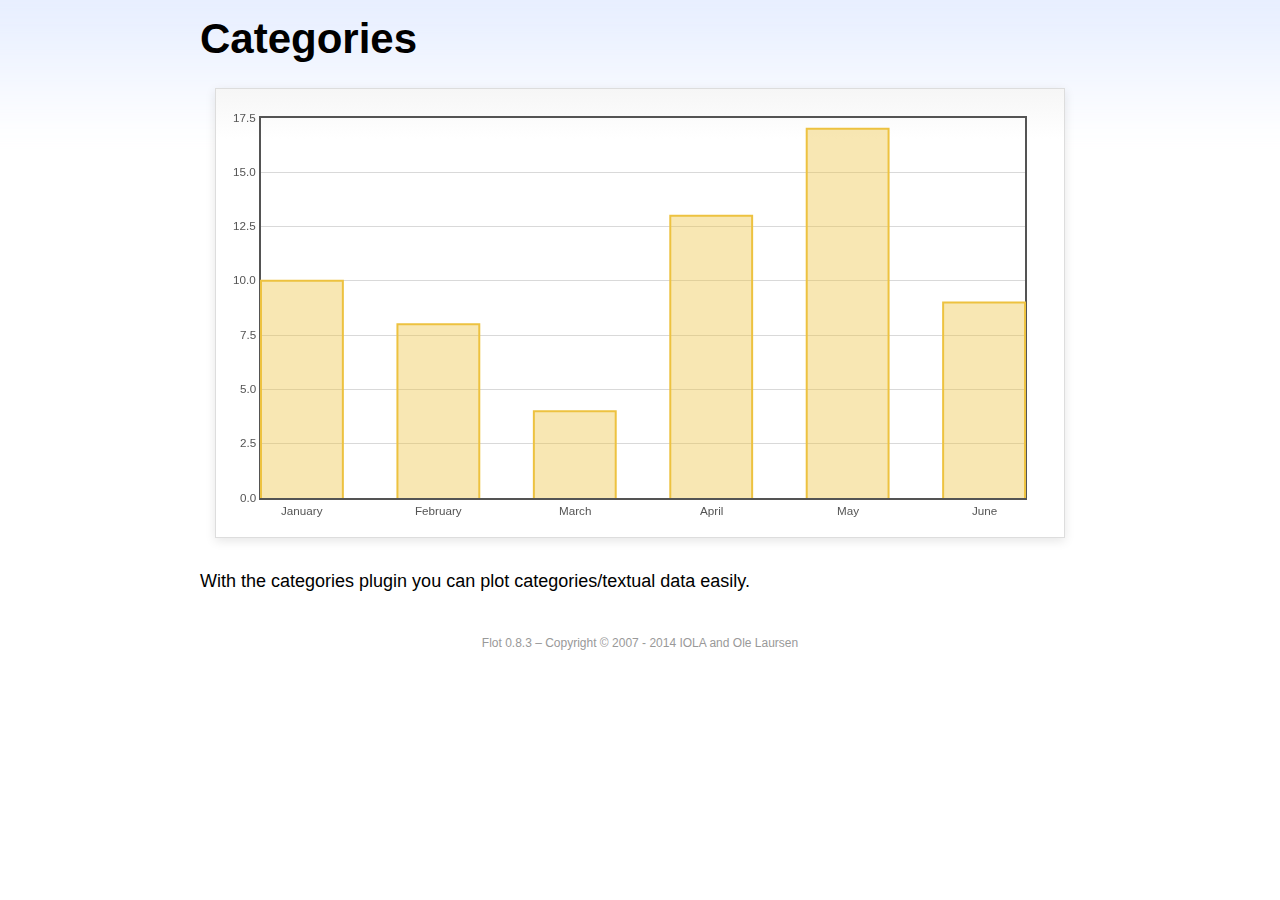
<file: assets/plugins/flot/examples/categories/index.html>
<!DOCTYPE html PUBLIC "-//W3C//DTD HTML 4.01//EN" "http://www.w3.org/TR/html4/strict.dtd">
<html>
<head>
	<meta http-equiv="Content-Type" content="text/html; charset=utf-8">
	<title>Flot Examples: Categories</title>
	<link href="../examples.css" rel="stylesheet" type="text/css">
	<!--[if lte IE 8]><script language="javascript" type="text/javascript" src="../../excanvas.min.js"></script><![endif]-->
	<script language="javascript" type="text/javascript" src="../../jquery.js"></script>
	<script language="javascript" type="text/javascript" src="../../jquery.flot.js"></script>
	<script language="javascript" type="text/javascript" src="../../jquery.flot.categories.js"></script>
	<script type="text/javascript">

	$(function() {

		var data = [ ["January", 10], ["February", 8], ["March", 4], ["April", 13], ["May", 17], ["June", 9] ];

		$.plot("#placeholder", [ data ], {
			series: {
				bars: {
					show: true,
					barWidth: 0.6,
					align: "center"
				}
			},
			xaxis: {
				mode: "categories",
				tickLength: 0
			}
		});

		// Add the Flot version string to the footer

		$("#footer").prepend("Flot " + $.plot.version + " &ndash; ");
	});

	</script>
</head>
<body>

	<div id="header">
		<h2>Categories</h2>
	</div>

	<div id="content">

		<div class="demo-container">
			<div id="placeholder" class="demo-placeholder"></div>
		</div>

		<p>With the categories plugin you can plot categories/textual data easily.</p>

	</div>

	<div id="footer">
		Copyright &copy; 2007 - 2014 IOLA and Ole Laursen
	</div>

</body>
</html>
</file>
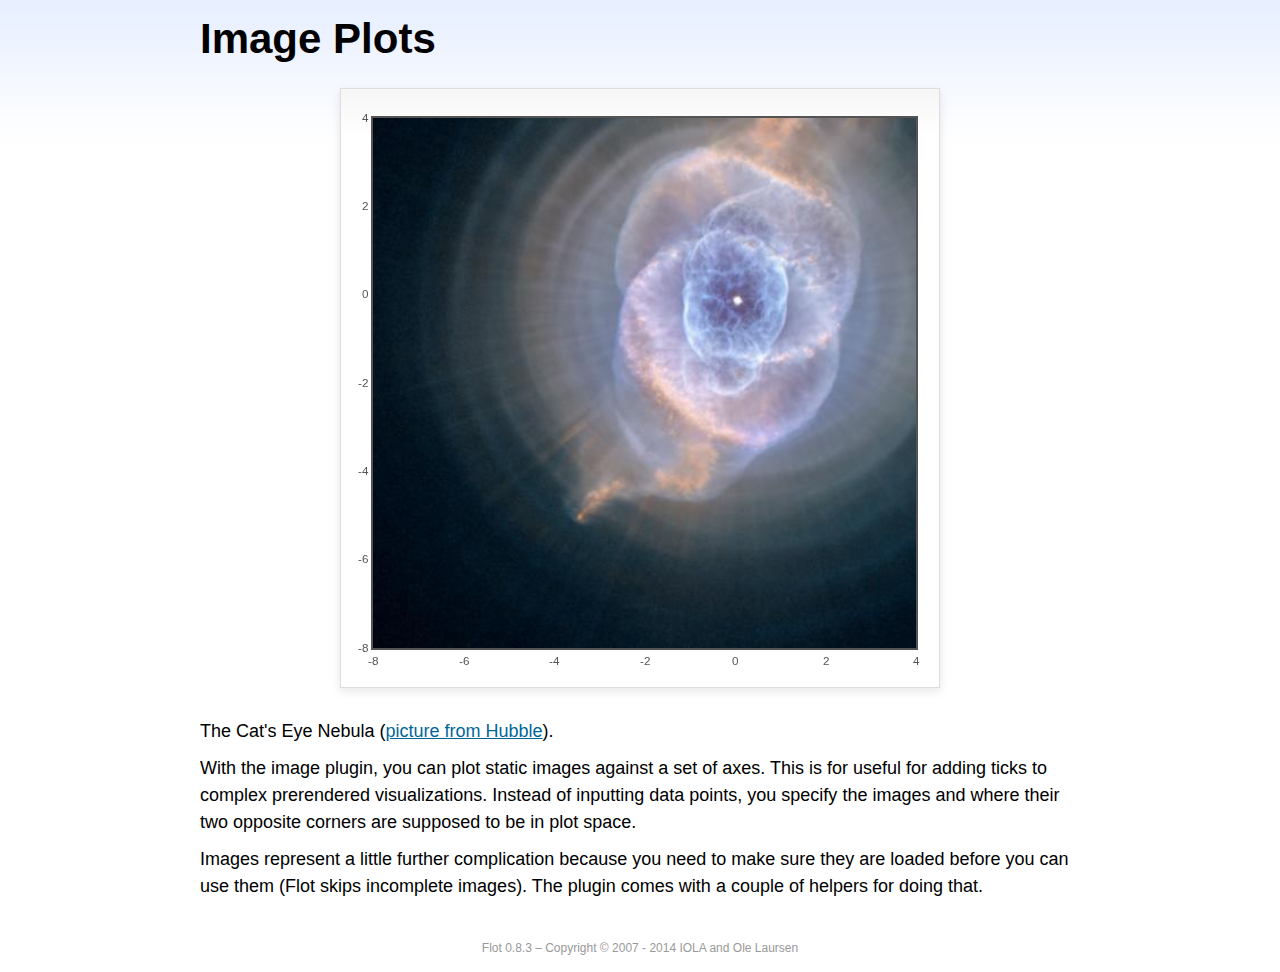
<file: assets/plugins/flot/examples/image/index.html>
<!DOCTYPE html PUBLIC "-//W3C//DTD HTML 4.01//EN" "http://www.w3.org/TR/html4/strict.dtd">
<html>
<head>
	<meta http-equiv="Content-Type" content="text/html; charset=utf-8">
	<title>Flot Examples: Image Plots</title>
	<link href="../examples.css" rel="stylesheet" type="text/css">
	<!--[if lte IE 8]><script language="javascript" type="text/javascript" src="../../excanvas.min.js"></script><![endif]-->
	<script language="javascript" type="text/javascript" src="../../jquery.js"></script>
	<script language="javascript" type="text/javascript" src="../../jquery.flot.js"></script>
	<script language="javascript" type="text/javascript" src="../../jquery.flot.image.js"></script>
	<script type="text/javascript">

	$(function() {

		var data = [[["hs-2004-27-a-large-web.jpg", -10, -10, 10, 10]]];

		var options = {
			series: {
				images: {
					show: true
				}
			},
			xaxis: {
				min: -8,
				max: 4
			},
			yaxis: {
				min: -8,
				max: 4
			}
		};

		$.plot.image.loadDataImages(data, options, function () {
			$.plot("#placeholder", data, options);
		});

		// Add the Flot version string to the footer

		$("#footer").prepend("Flot " + $.plot.version + " &ndash; ");
	});

	</script>
</head>
<body>

	<div id="header">
		<h2>Image Plots</h2>
	</div>

	<div id="content">

		<div class="demo-container" style="width:600px;height:600px;">
			<div id="placeholder" class="demo-placeholder"></div>
		</div>

		<p>The Cat's Eye Nebula (<a href="http://hubblesite.org/gallery/album/nebula/pr2004027a/">picture from Hubble</a>).</p>

		<p>With the image plugin, you can plot static images against a set of axes. This is for useful for adding ticks to complex prerendered visualizations. Instead of inputting data points, you specify the images and where their two opposite corners are supposed to be in plot space.</p>

		<p>Images represent a little further complication because you need to make sure they are loaded before you can use them (Flot skips incomplete images). The plugin comes with a couple of helpers for doing that.</p>

	</div>

	<div id="footer">
		Copyright &copy; 2007 - 2014 IOLA and Ole Laursen
	</div>

</body>
</html>
</file>
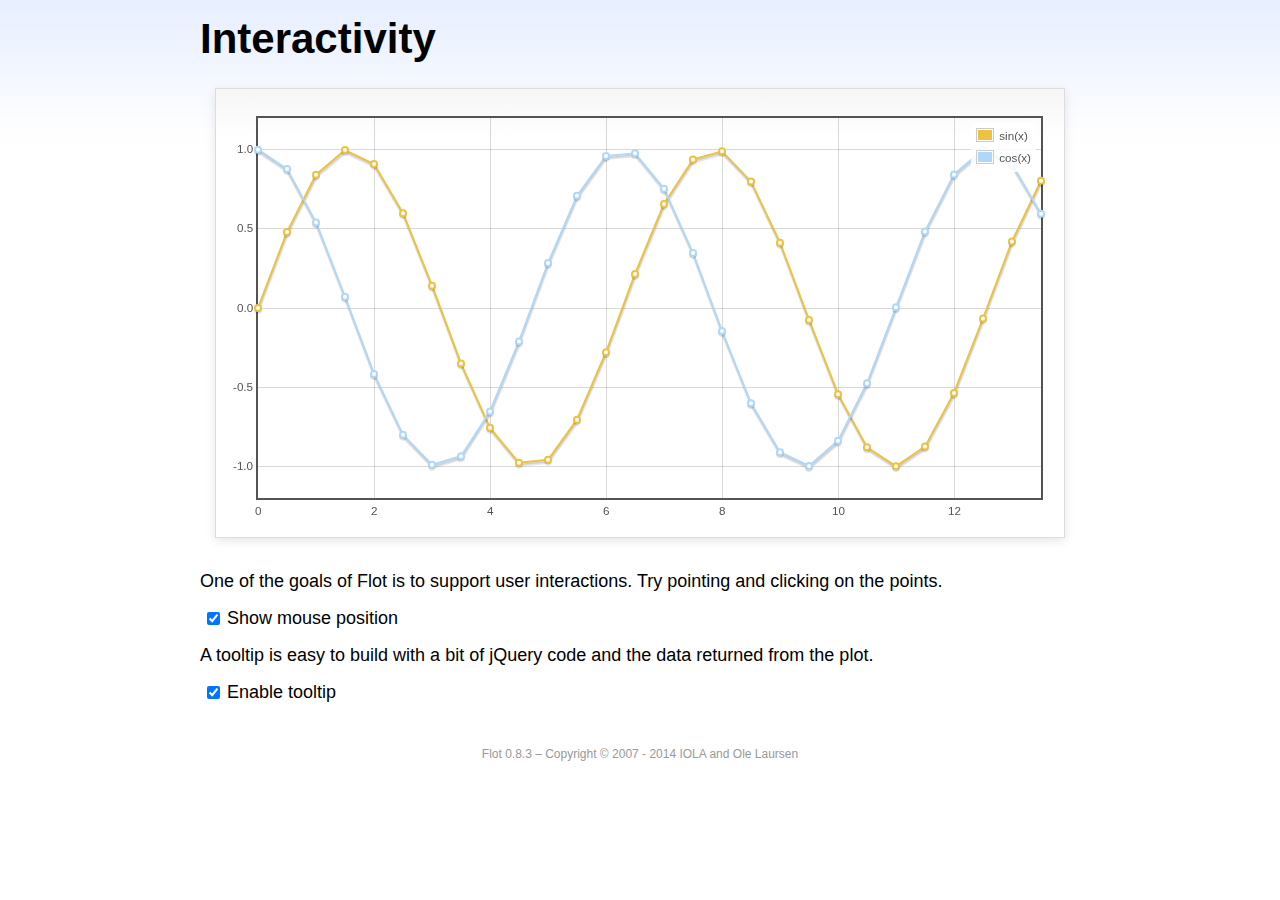
<file: assets/plugins/flot/examples/interacting/index.html>
<!DOCTYPE html PUBLIC "-//W3C//DTD HTML 4.01//EN" "http://www.w3.org/TR/html4/strict.dtd">
<html>
<head>
	<meta http-equiv="Content-Type" content="text/html; charset=utf-8">
	<title>Flot Examples: Interactivity</title>
	<link href="../examples.css" rel="stylesheet" type="text/css">
	<!--[if lte IE 8]><script language="javascript" type="text/javascript" src="../../excanvas.min.js"></script><![endif]-->
	<script language="javascript" type="text/javascript" src="../../jquery.js"></script>
	<script language="javascript" type="text/javascript" src="../../jquery.flot.js"></script>
	<script type="text/javascript">

	$(function() {

		var sin = [],
			cos = [];

		for (var i = 0; i < 14; i += 0.5) {
			sin.push([i, Math.sin(i)]);
			cos.push([i, Math.cos(i)]);
		}

		var plot = $.plot("#placeholder", [
			{ data: sin, label: "sin(x)"},
			{ data: cos, label: "cos(x)"}
		], {
			series: {
				lines: {
					show: true
				},
				points: {
					show: true
				}
			},
			grid: {
				hoverable: true,
				clickable: true
			},
			yaxis: {
				min: -1.2,
				max: 1.2
			}
		});

		$("<div id='tooltip'></div>").css({
			position: "absolute",
			display: "none",
			border: "1px solid #fdd",
			padding: "2px",
			"background-color": "#fee",
			opacity: 0.80
		}).appendTo("body");

		$("#placeholder").bind("plothover", function (event, pos, item) {

			if ($("#enablePosition:checked").length > 0) {
				var str = "(" + pos.x.toFixed(2) + ", " + pos.y.toFixed(2) + ")";
				$("#hoverdata").text(str);
			}

			if ($("#enableTooltip:checked").length > 0) {
				if (item) {
					var x = item.datapoint[0].toFixed(2),
						y = item.datapoint[1].toFixed(2);

					$("#tooltip").html(item.series.label + " of " + x + " = " + y)
						.css({top: item.pageY+5, left: item.pageX+5})
						.fadeIn(200);
				} else {
					$("#tooltip").hide();
				}
			}
		});

		$("#placeholder").bind("plotclick", function (event, pos, item) {
			if (item) {
				$("#clickdata").text(" - click point " + item.dataIndex + " in " + item.series.label);
				plot.highlight(item.series, item.datapoint);
			}
		});

		// Add the Flot version string to the footer

		$("#footer").prepend("Flot " + $.plot.version + " &ndash; ");
	});

	</script>
</head>
<body>
	<div id="header">
		<h2>Interactivity</h2>
	</div>

	<div id="content">

		<div class="demo-container">
			<div id="placeholder" class="demo-placeholder"></div>
		</div>

		<p>One of the goals of Flot is to support user interactions. Try pointing and clicking on the points.</p>

		<p>
			<label><input id="enablePosition" type="checkbox" checked="checked"></input>Show mouse position</label>
			<span id="hoverdata"></span>
			<span id="clickdata"></span>
		</p>

		<p>A tooltip is easy to build with a bit of jQuery code and the data returned from the plot.</p>

		<p><label><input id="enableTooltip" type="checkbox" checked="checked"></input>Enable tooltip</label></p>

	</div>

	<div id="footer">
		Copyright &copy; 2007 - 2014 IOLA and Ole Laursen
	</div>

</body>
</html>
</file>
<file: login/css/style.css>
/*Fonts*/
@import 'https://fonts.googleapis.com/css?family=Open+Sans';
@import 'https://fonts.googleapis.com/css?family=Galada';

::selection {
  background: #ffb7b7; /* WebKit/Blink Browsers */
}
::-moz-selection {
  background: #ffb7b7; /* Gecko Browsers */
}
* { 
  -moz-box-sizing: border-box; 
  -webkit-box-sizing: border-box; 
  box-sizing: border-box; 
}
:focus {outline:none}
/*Reset*/
body, div, dl, dt, dd, ul, ol, li, h1, h2, h3, h4, h5, h6, 
pre, form, fieldset, input, textarea, p, blockquote, th, td { 
  padding:0;
  margin:0;}
body,input{
  font-family:'Open sans',sans-serif;
  font-size:18px;
  color:#4c4c4c;
}
body{
  background-color:#292931;
  background:url(https://i0.imgpile.com/2016/09/14/7861aab59aa07c9499278339f41522c3.jpg)  no-repeat center center fixed; 
  -webkit-background-size: cover;
  -moz-background-size: cover;
  -o-background-size: cover;
  background-size: cover;
}
form{
  margin: 10px 35px;
}
input{
  border:none;
}
a{
    text-decoration: none;
    color: rgb(255, 255, 255);
    
}
a:hover{
  color: rgba(255, 152, 0, 0.79);
  text-decoration: underline;
  
}
input[type=text], input[type=password] {
  width: 200px;
  height: 38px;
  border:1px solid #cbc9c9;
  padding-left:5px;
  margin-left:-5px;
  margin-top:3px;
  border-radius:0px 3px 3px 0px;
  -webkit-border-radius:0px 3px 3px 0px;
  -moz-border-radius:0px 3px 3px 0px;
}
input[type=submit]{
  width: 237px;
  height: 40px;
  margin-left:17px;
  border-radius:3px;
  background-color:#ae6a6a;
  color:#f8f8f8;
  border-radius:2px 2px 12px 12px;
  -webkit-border-radius:2px 2px 12px 12px;
  -moz-border-radius:2px 2px 12px 12px;
 
}
input[type=submit]:hover{
  background-color:#607d8b;
  color:#f8f8f8; 
  cursor:pointer;
  
}
#icon{
  background-color:#F4F4F4;
  color:#625864;
  display:inline-block;
  font-size:14px;
  padding-top:10px;
  padding-bottom:7px;
  width:40px;
  margin-left: 15px;
  margin-bottom:20px;
  text-align:center;
  border-top:solid 1px #cbc9c9;
  border-bottom:solid 1px #cbc9c9;
  border-left:solid 1px #cbc9c9;
  border-radius:3px 0 0 3px;
  -webkit-border-radius:3px 0 0 3px;
  -moz-border-radius:3px 0 0 3px; 
}
.wrapper{
  margin:50px auto;
  width: 343px; 
  height: 280px; 
  border-radius:5px;
  -moz-border-radius:5px;
  -webkit-border-radius:5px;
}
.wrapper h1{
  font-family: 'Galada', cursive;
  color:#f4f4f4;
  letter-spacing:8px;
  text-align:center;
  padding-top:5px;
  padding-bottom:5px;
}
.wrapper hr{
  opacity:0.2;
  
}
.crtacc{
  margin-left:75px;
}
</file>
<file: assets/plugins/flot/examples/examples.css>
* {	padding: 0; margin: 0; vertical-align: top; }

body {
	background: url(background.png) repeat-x;
	font: 18px/1.5em "proxima-nova", Helvetica, Arial, sans-serif;
}

a {	color: #069; }
a:hover { color: #28b; }

h2 {
	margin-top: 15px;
	font: normal 32px "omnes-pro", Helvetica, Arial, sans-serif;
}

h3 {
	margin-left: 30px;
	font: normal 26px "omnes-pro", Helvetica, Arial, sans-serif;
	color: #666;
}

p {
	margin-top: 10px;
}

button {
	font-size: 18px;
	padding: 1px 7px;
}

input {
	font-size: 18px;
}

input[type=checkbox] {
	margin: 7px;
}

#header {
	position: relative;
	width: 900px;
	margin: auto;
}

#header h2 {
	margin-left: 10px;
	vertical-align: middle;
	font-size: 42px;
	font-weight: bold;
	text-decoration: none;
	color: #000;
}

#content {
	width: 880px;
	margin: 0 auto;
	padding: 10px;
}

#footer {
	margin-top: 25px;
	margin-bottom: 10px;
	text-align: center;
	font-size: 12px;
	color: #999;
}

.demo-container {
	box-sizing: border-box;
	width: 850px;
	height: 450px;
	padding: 20px 15px 15px 15px;
	margin: 15px auto 30px auto;
	border: 1px solid #ddd;
	background: #fff;
	background: linear-gradient(#f6f6f6 0, #fff 50px);
	background: -o-linear-gradient(#f6f6f6 0, #fff 50px);
	background: -ms-linear-gradient(#f6f6f6 0, #fff 50px);
	background: -moz-linear-gradient(#f6f6f6 0, #fff 50px);
	background: -webkit-linear-gradient(#f6f6f6 0, #fff 50px);
	box-shadow: 0 3px 10px rgba(0,0,0,0.15);
	-o-box-shadow: 0 3px 10px rgba(0,0,0,0.1);
	-ms-box-shadow: 0 3px 10px rgba(0,0,0,0.1);
	-moz-box-shadow: 0 3px 10px rgba(0,0,0,0.1);
	-webkit-box-shadow: 0 3px 10px rgba(0,0,0,0.1);
}

.demo-placeholder {
	width: 100%;
	height: 100%;
	font-size: 14px;
	line-height: 1.2em;
}

.legend table {
	border-spacing: 5px;
}
</file>
